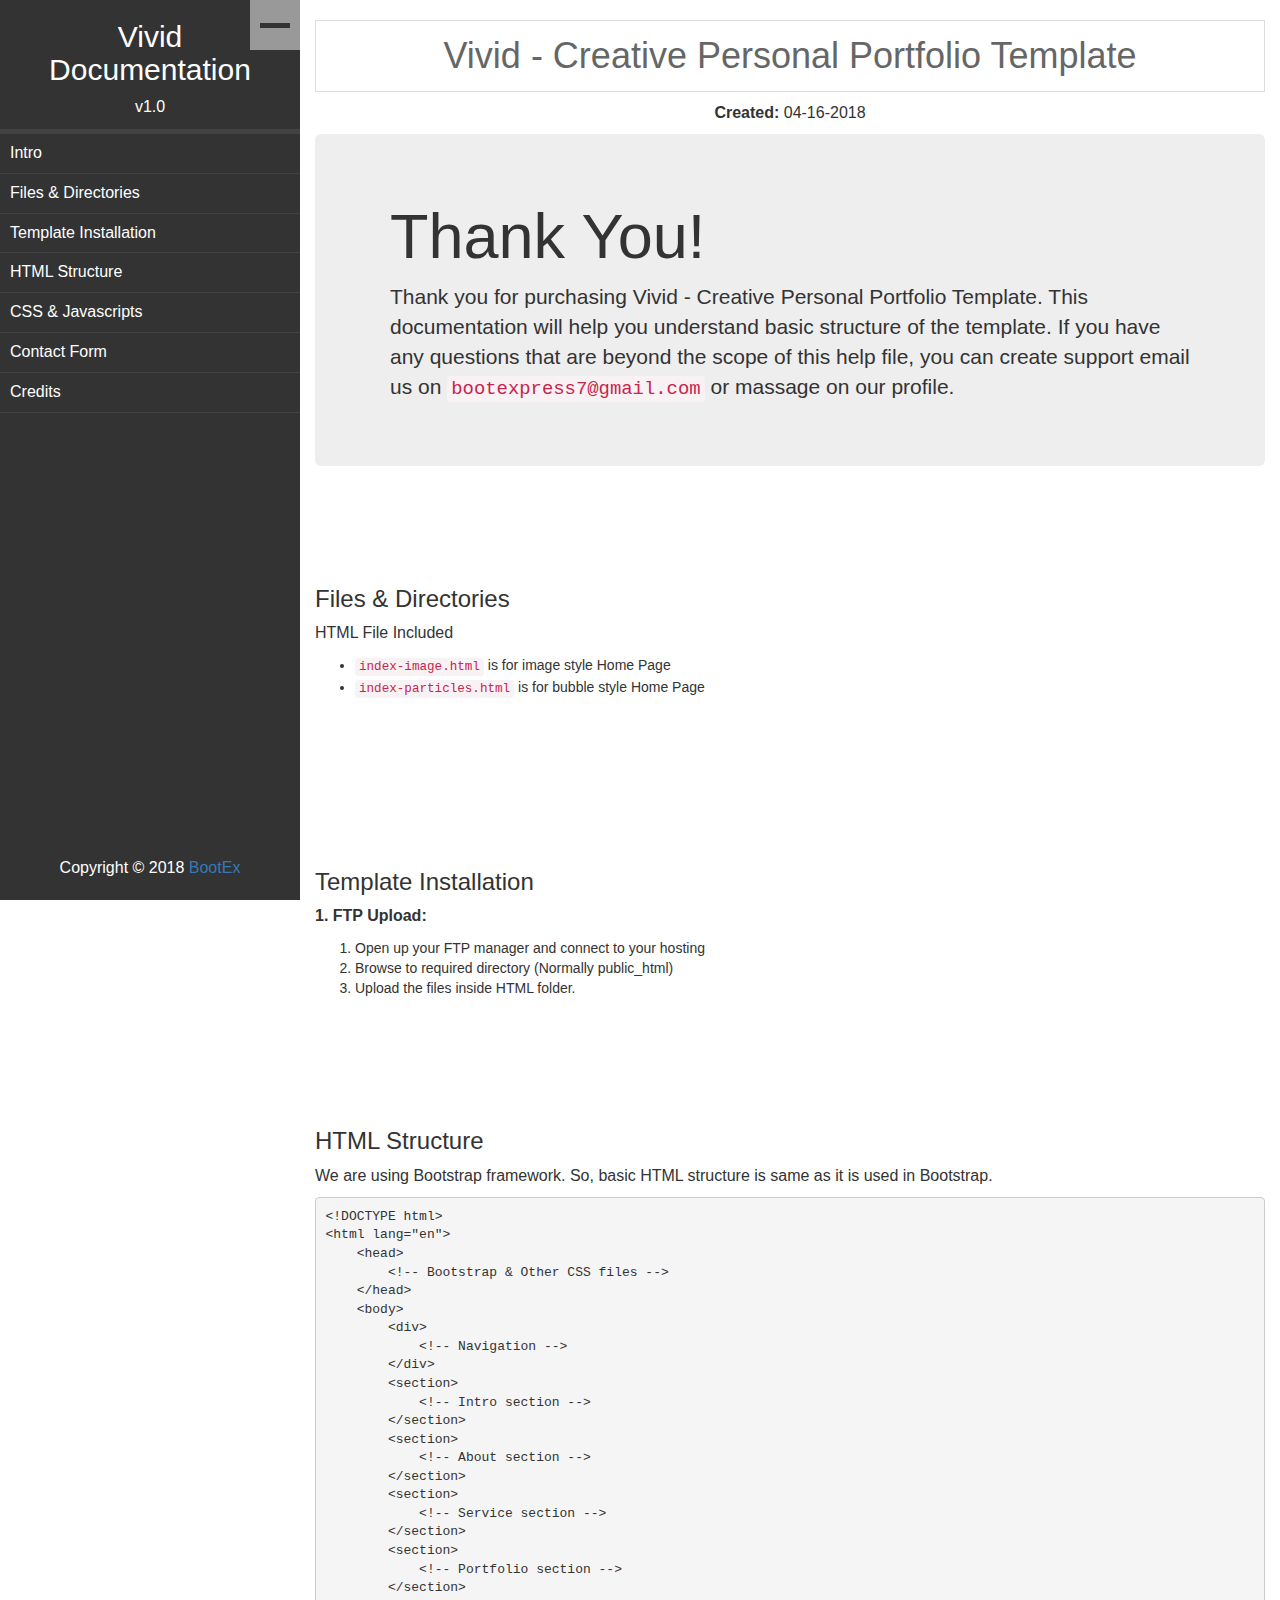
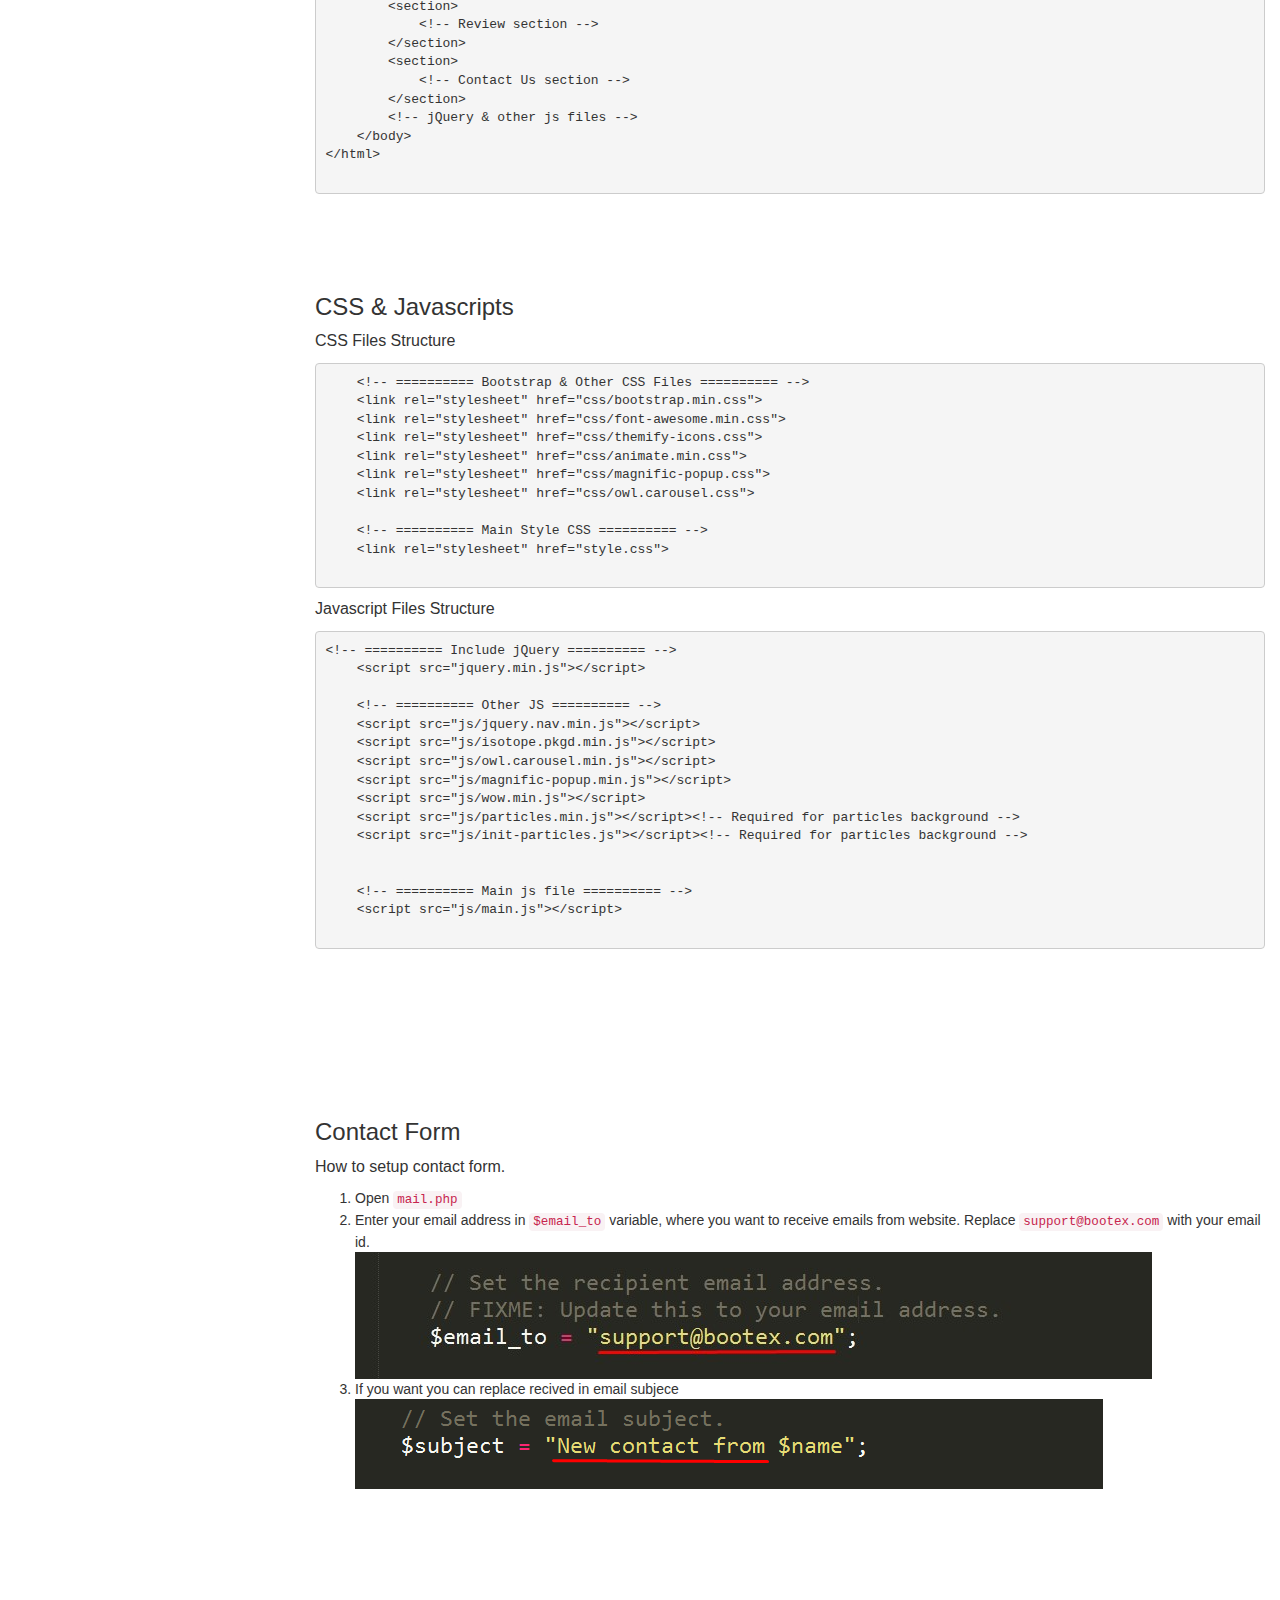
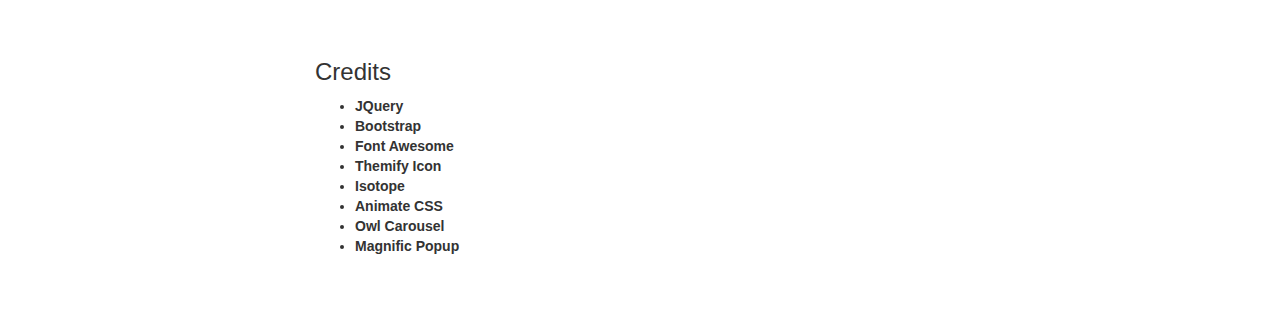
<file: Documentation/index.html>
<!DOCTYPE html>
<html lang="en">
<head>
    <title>Vivid - Creative Personal Portfolio Template Documentation</title>
    <meta charset="UTF-8">
    <meta name="description" content="shadow html5 based template.">
    <meta name="keywords" content="shadow, onepage, creative, html">
    <meta name="viewport" content="width=device-width, initial-scale=1.0">
    <link href="img/favicon.ico" rel="shortcut icon"/>

    <link rel="stylesheet" href="css/bootstrap.min.css">
    <link rel="stylesheet" href="css/main.css">
    <!-- Le HTML5 shim, for IE6-8 support of HTML5 elements -->
    <!--[if lt IE 9]>
      <script src="//html5shim.googlecode.com/svn/trunk/html5.js"></script>
    <![endif]-->

</head>

<body>
    
    <div id="doc-menu">
        <div class="switch-btn">
            <span class="switch-bar"></span>
        </div>
        <div class="logo">
            <h2 class="text-center">Vivid<br>Documentation</h2>
            <p class="text-center">v1.0</p>
        </div>
        <nav class="main-nav">
            <ul>
                <li><a href="#intro">Intro</a></li>
                <li><a href="#folder">Files & Directories </a></li>
                <li><a href="#ti">Template Installation </a></li>
                <li><a href="#hs">HTML Structure</a></li>
                <li><a href="#cssj">CSS & Javascripts</a></li>
                <li><a href="#contact">Contact Form</a></li>
                <li><a href="#credits">Credits</a></li>
            </ul>
        </nav>
        <div class="copyright">
            <p>Copyright &copy; 2018 <a href="https://themeforest.net/user/BootEx">BootEx</a></p>
        </div>
    </div>

    <div class="main-section">
        <div class="container-fluid">
            <div class="header text-center" id="intro">
                <h1>Vivid - Creative Personal Portfolio Template</h1>
                <p><b>Created:</b> 04-16-2018</p>
            </div>
            <div class="jumbotron" id="home">
                <div class="container">
                    <h1>Thank You!</h1>
                    <p>Thank you for purchasing Vivid - Creative Personal Portfolio Template. This documentation will help you understand basic structure of the template. If you have any questions that are beyond the scope of this help file, you can create support email us on <code>bootexpress7@gmail.com</code> or massage on our profile.</p>
                </div>
            </div>

            <div id="folder" class="spad">
                <h3>Files & Directories</h3>
                <p>HTML File Included</p>           
                    <ul>                   
                        <li><code>index-image.html</code> is for image style Home Page</li>
                        <li><code>index-particles.html</code> is for bubble style Home Page</li>      
                    </ul>
                     </div>
                    <div id="ti" class="spad">
                    <h3>Template Installation</h3>
                    <p><strong>1. FTP Upload:</strong></p> 
                    <ol>
                        <li>Open up your FTP manager and connect to your hosting</li>
                        <li>Browse to required directory (Normally public_html)</li>
                        <li>Upload the files inside HTML folder.</li>
                    </ol>
                </div>
                <div id="hs"></div>
                <h3 class="mt50">HTML Structure</h3>
                <p>We are using Bootstrap framework. So, basic HTML structure is same as it is used in Bootstrap.</p>
                <pre>
&lt;!DOCTYPE html&gt;
&lt;html lang="en"&gt;
    &lt;head&gt;
        &lt;!-- Bootstrap &amp; Other CSS files --&gt;
    &lt;/head&gt;
    &lt;body&gt;
        &lt;div&gt;
            &lt;!-- Navigation --&gt;
        &lt;/div&gt;
        &lt;section&gt;
            &lt;!-- Intro section --&gt;
        &lt;/section&gt; 
        &lt;section&gt;
            &lt;!-- About section --&gt;
        &lt;/section&gt;
        &lt;section&gt;
            &lt;!-- Service section --&gt;
        &lt;/section&gt;
        &lt;section&gt;
            &lt;!-- Portfolio section --&gt;
        &lt;/section&gt;
        &lt;section&gt;
            &lt;!-- Review section --&gt;
        &lt;/section&gt;
        &lt;section&gt;
            &lt;!-- Contact Us section --&gt;
        &lt;/section&gt;
        &lt;!-- jQuery &amp; other js files --&gt;
    &lt;/body&gt;
&lt;/html&gt;
                </pre>

        <div class="css-javascript spad" id="cssj">
                    <h3>CSS & Javascripts</h3>
                    <p>CSS Files Structure</p>
                    <pre>
    &lt;!-- ========== Bootstrap &amp; Other CSS Files ========== --&gt;
    &lt;link rel="stylesheet" href="css/bootstrap.min.css"&gt;
    &lt;link rel="stylesheet" href="css/font-awesome.min.css"&gt;
    &lt;link rel="stylesheet" href="css/themify-icons.css"&gt;
    &lt;link rel="stylesheet" href="css/animate.min.css"&gt;
    &lt;link rel="stylesheet" href="css/magnific-popup.css"&gt;
    &lt;link rel="stylesheet" href="css/owl.carousel.css"&gt;

    &lt;!-- ========== Main Style CSS ========== --&gt;
    &lt;link rel="stylesheet" href="style.css"&gt;
                    </pre>
                <p>Javascript Files Structure</p>
                <pre>&lt;!-- ========== Include jQuery ========== --&gt;
    &lt;script src="jquery.min.js"&gt;&lt;/script&gt;

    &lt;!-- ========== Other JS ========== --&gt;
    &lt;script src="js/jquery.nav.min.js"&gt;&lt;/script&gt;
    &lt;script src="js/isotope.pkgd.min.js"&gt;&lt;/script&gt;
    &lt;script src="js/owl.carousel.min.js"&gt;&lt;/script&gt;
    &lt;script src="js/magnific-popup.min.js"&gt;&lt;/script&gt;
    &lt;script src="js/wow.min.js"&gt;&lt;/script&gt;
    &lt;script src="js/particles.min.js"&gt;&lt;/script&gt;&lt;!-- Required for particles background --&gt;
    &lt;script src="js/init-particles.js"&gt;&lt;/script&gt;&lt;!-- Required for particles background --&gt;


    &lt;!-- ========== Main js file ========== --&gt;
    &lt;script src="js/main.js"&gt;&lt;/script&gt;
                </pre>
            </div>
                <div id="contact" class="spad">
                    <h3>Contact Form</h3>
                    <p>How to setup contact form.</p>
                    <ol>
                        <li>Open <code>mail.php</code></li>
                        <li>Enter your email address in <code>$email_to</code> variable, where you want to receive emails from website. Replace <code>support@bootex.com</code> with your email id.
                            <img src="img/email.jpg" alt="" class="img-responsive">
                        </li>
                        <li>If you want you can replace recived in email subjece
                            <img src="img/email1.png" alt="" class="img-responsive">
                        </li>
                    </ol>
                </div>

                <div id="credits" class="spad">
                    <h3>Credits</h3>
                    <ul>
                       <li><b>JQuery </b></li>
                       <li><b>Bootstrap</b></li>
                       <li><b>Font Awesome</b></li>
                       <li><b>Themify Icon</b></li>
                       <li><b>Isotope</b></li>
                       <li><b>Animate CSS</b></li>
                       <li><b>Owl Carousel</b></li>
                       <li><b>Magnific Popup</b></li>
                    </ul>
                </div>   
            </div>
        </div>
        
    
    <!-- Scripts -->
    <script src="js/jquery.min.js"></script>
    <script src="js/main.js"></script>
</body>

</html>
</file>
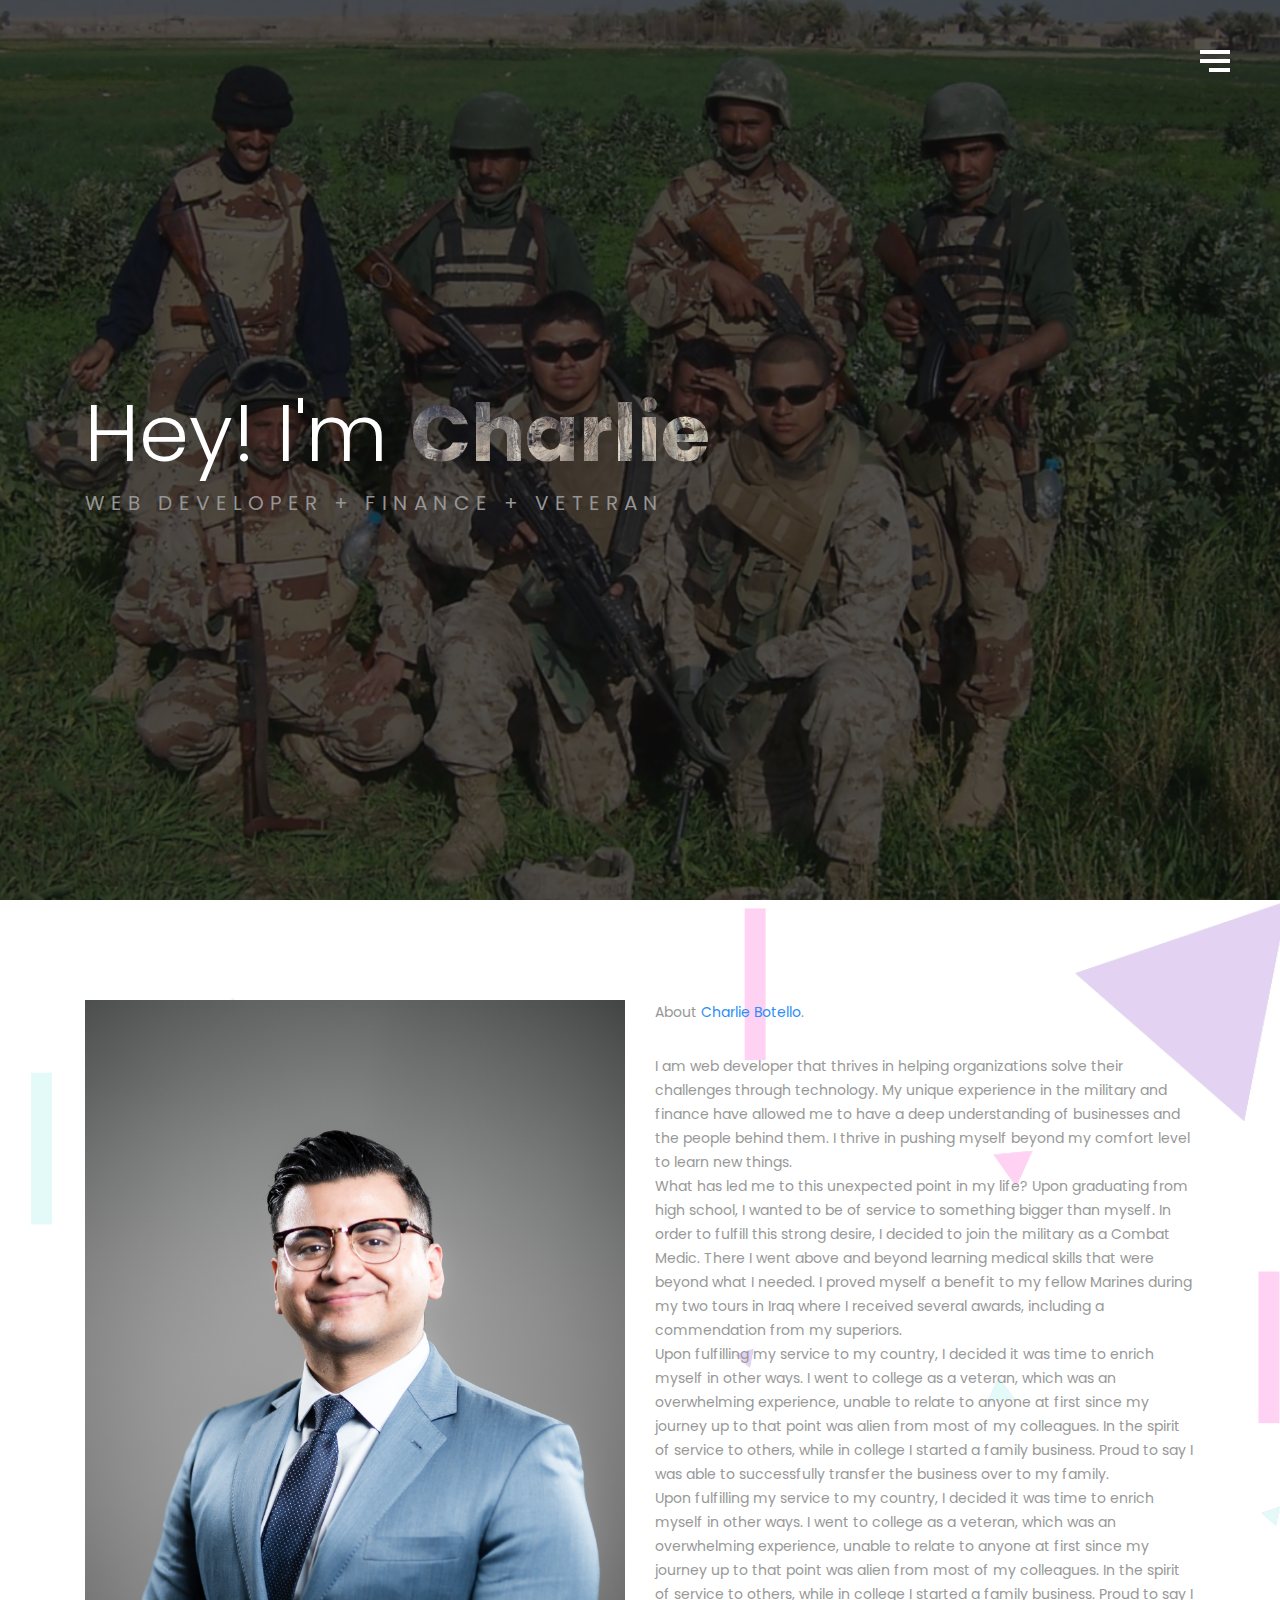
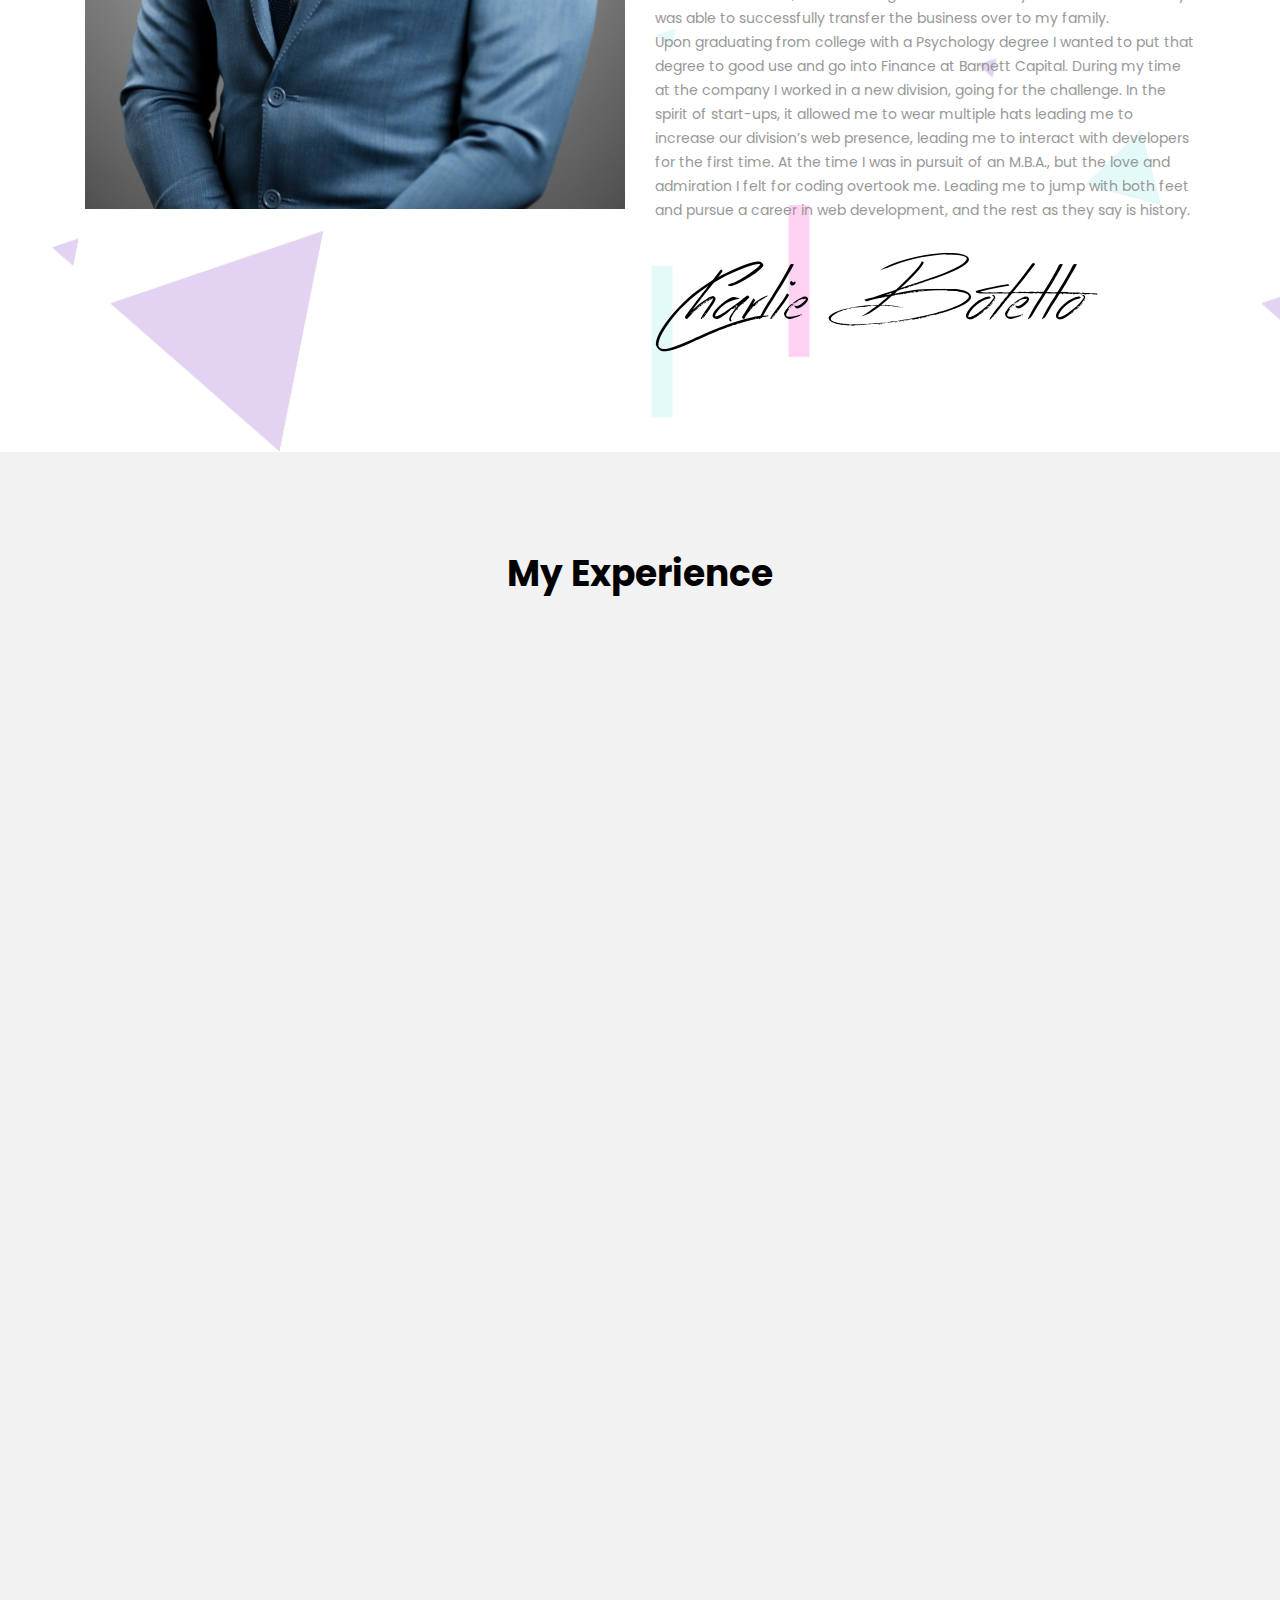
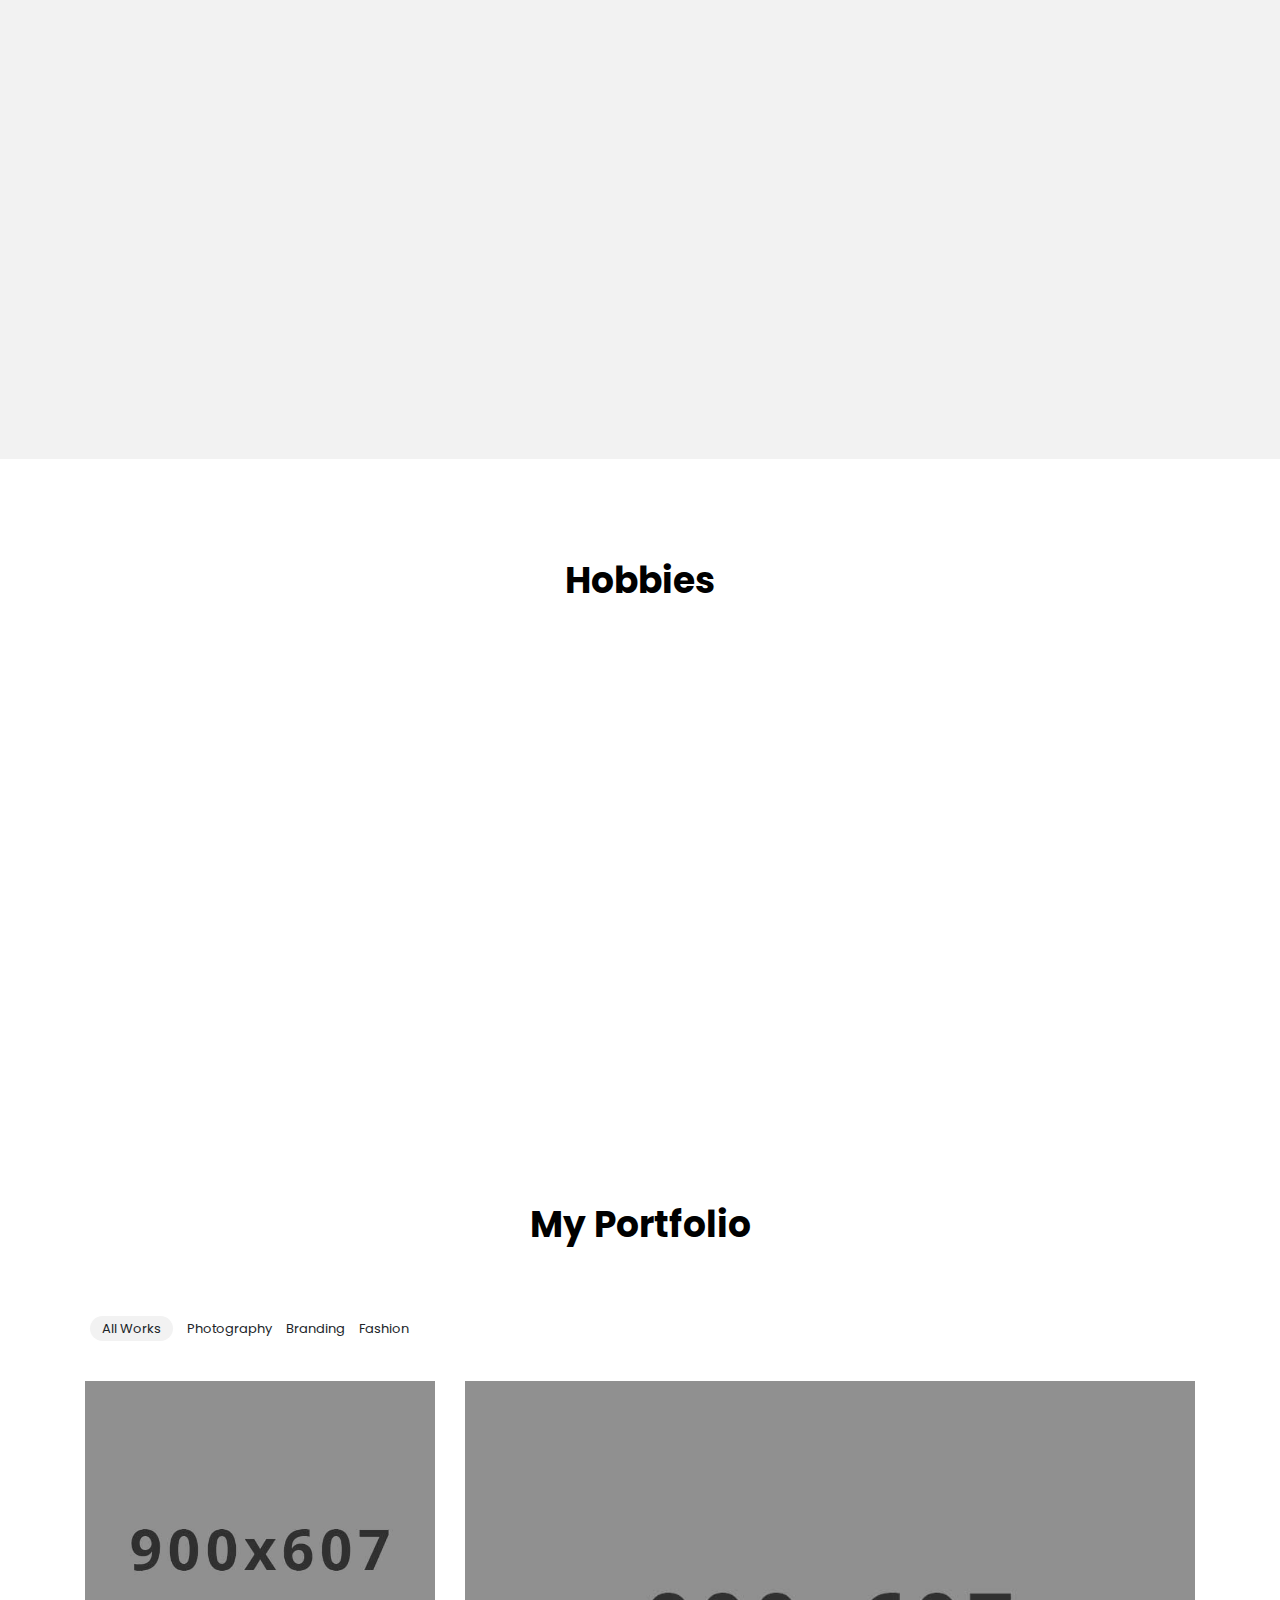
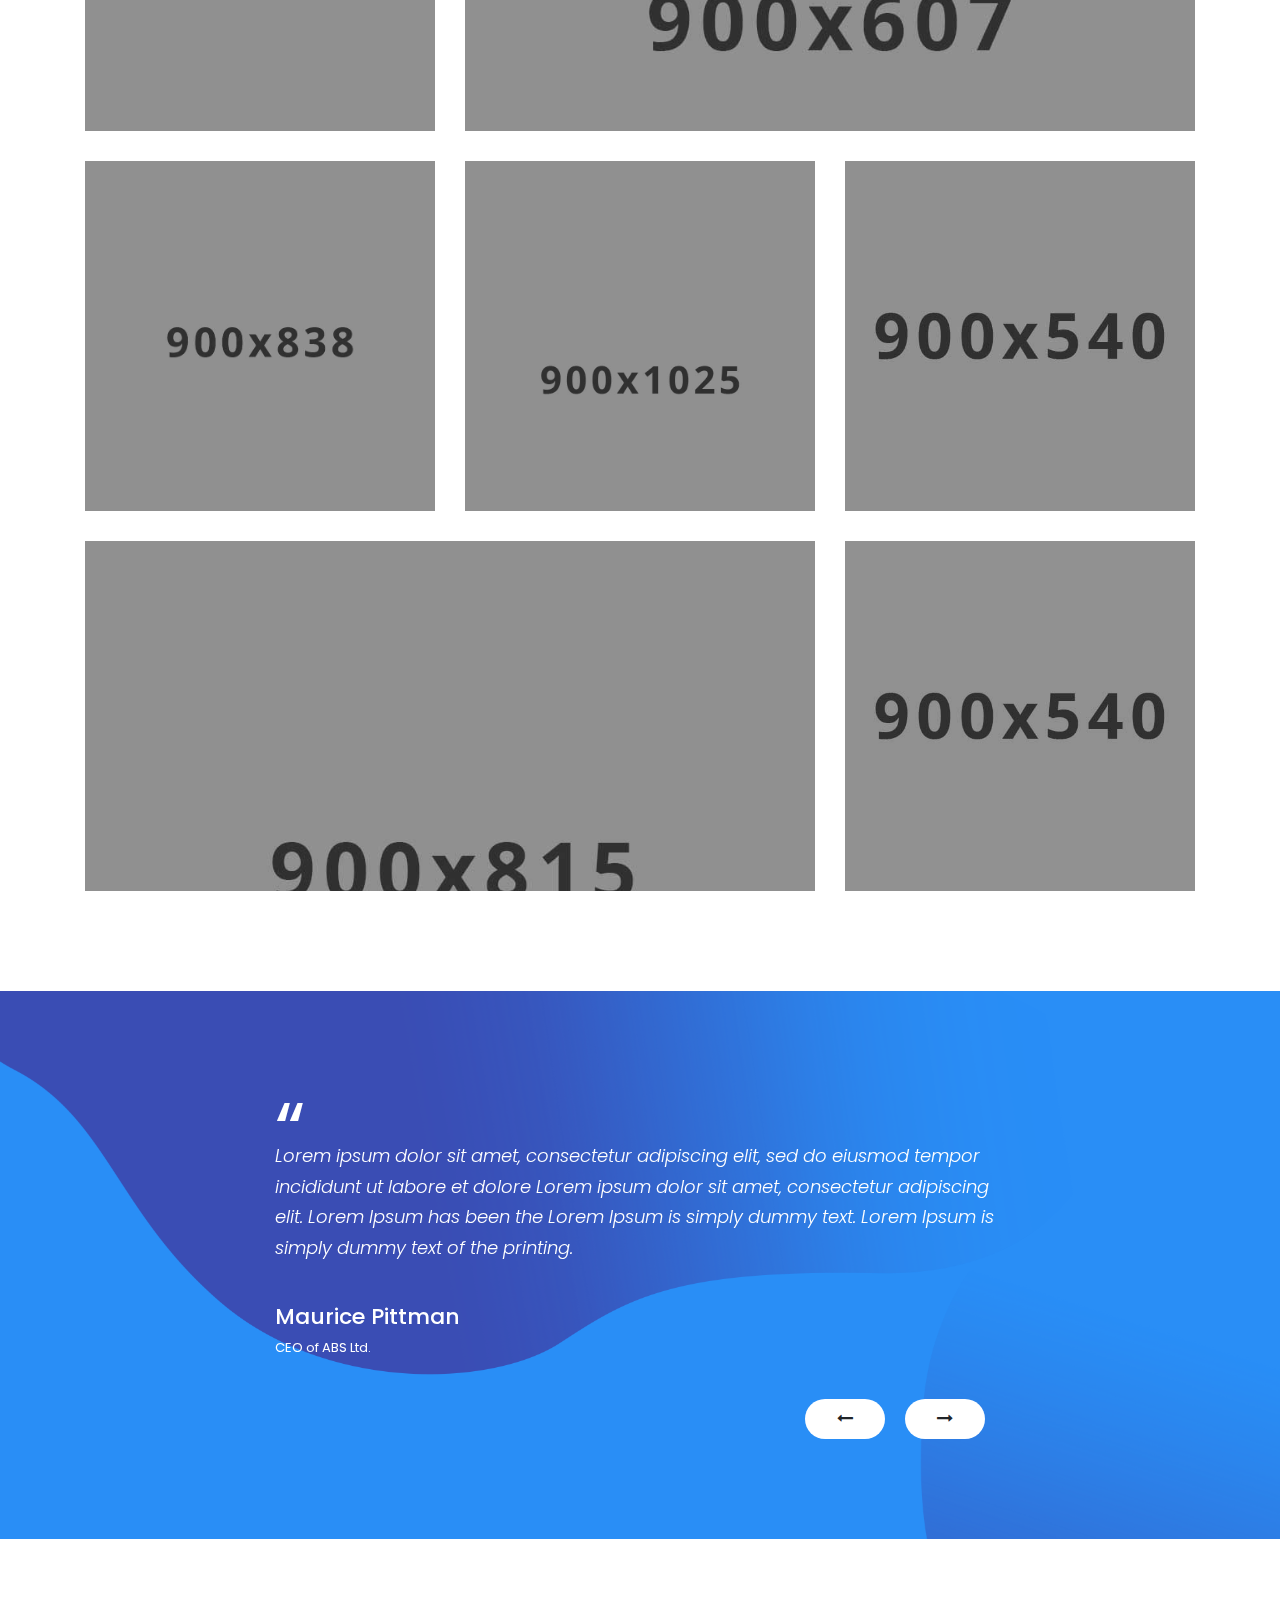
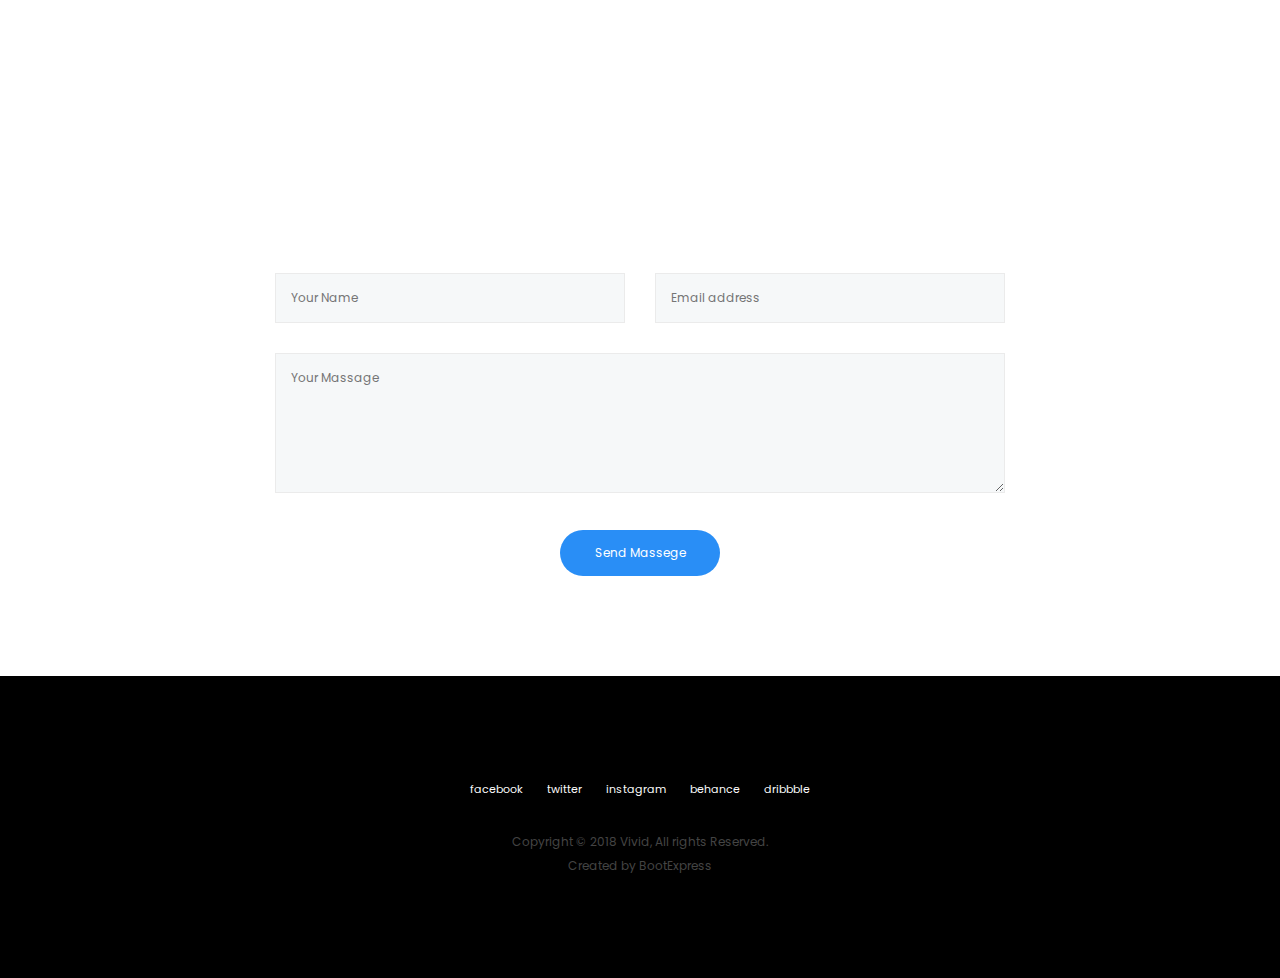
<file: HTML/index.html>
<!DOCTYPE html>
<html lang="en">
<head>
	<title>Charlie Botello - Portfolio</title>
	<meta charset="UTF-8">
	<meta name="description" content="Vivid creative personal portfolio template">
	<meta name="keywords" content="vivid, creative, personal, portfolio, template">
	<!-- <meta name="viewport" content="width=device-width, initial-scale=1.0"> -->
	<meta name="viewport" content="width=device-width, initial-scale=1">
	<!-- Favicon -->   
	<link href="img/favicon.ico" rel="shortcut icon"/>

	<!-- Google Fonts -->
	<link href="https://fonts.googleapis.com/css?family=Poppins:300,400,500,600,700" rel="stylesheet">

	<!-- Stylesheets -->
	<link rel="stylesheet" href="css/bootstrap.min.css"/>
	<link rel="stylesheet" href="css/font-awesome.min.css"/>
	<link rel="stylesheet" href="css/themify-icons.css"/>
	<link rel="stylesheet" href="css/animate.min.css"/>
	<link rel="stylesheet" href="css/magnific-popup.css"/>
	<link rel="stylesheet" href="css/owl.carousel.min.css"/>
	<link rel="stylesheet" href="css/style.css"/>

	<!--[if lt IE 9]>
	  <script src="https://oss.maxcdn.com/html5shiv/3.7.2/html5shiv.min.js"></script>
	  <script src="https://oss.maxcdn.com/respond/1.4.2/respond.min.js"></script>
	<![endif]-->

</head>
<body>
	<!-- Preloder -->
	<div id="preloder">
		<div class="loader"></div>
	</div>


	<!-- Navigation section start -->
	<div id="navigation-toggle" class="nav-toggle">
		<span></span>
		<span></span>
		<span></span>
	</div>
	<div class="nav-section">
		<div class="close-nav">+</div>
		<!-- Main menu -->
		<nav class="main-manu">
			<ul class="menu-list">
				<li><a href="#home">Home</a></li>
				<li><a href="#about">About</a></li>
				<li><a href="#resume">Resume</a></li>
				<li><a href="#works">Works</a></li>
				<li><a href="#contact">Contact</a></li>
			</ul>
		</nav>
		<div class="social-links">
			<a href=""><i class="fa fa-facebook"></i></a>
			<a href=""><i class="fa fa-instagram"></i></a>
			<a href=""><i class="fa fa-twitter"></i></a>
			<a href=""><i class="fa fa-dribbble"></i></a>
			<a href=""><i class="fa fa-behance"></i></a>
		</div>
	</div>
	<!-- Navigation section end -->


	<!-- Intro section start -->
	<section class="intro-section" id="home">
		<div class="intro-content">
			<div class="intro-inner">
				<div class="container">
					<h2>Hey! I'm <span>Charlie</span></h2>
					<h3>Web Developer + Finance + Veteran</h3>
				</div>
			</div>
		</div>
	</section>
	<!-- Intro section start end -->


	<!-- About section start -->
	<section class="about-section spad" id="about">
		<div class="container">
			<div class="row">
				<div class="col-lg-6 mb-5 mb-lg-0">
					<img src="img/me.jpg" alt="">
				</div>
				<div class="col-lg-6 about-text">
<!-- 					<h1 class="hero-title">A short story about me,<br>thinking and craft.</h1> -->
					<p>About <span>Charlie Botello</span>.           <p>I am web developer that thrives in helping organizations solve their challenges through technology. My unique experience in the military and finance have allowed me to have a deep understanding of businesses and the people behind them. I thrive in pushing myself beyond my comfort level to learn new things.<br>What has led me to this unexpected point in my life? Upon graduating from high school, I wanted to be of service to something bigger than myself. In order to fulfill this strong desire, I decided to join the military as a Combat Medic. There I went above and beyond learning medical skills that were beyond what I needed. I proved myself a benefit to my fellow Marines during my two tours in Iraq where I received several awards, including a commendation from my superiors.<br>Upon fulfilling my service to my country, I decided it was time to enrich myself in other ways. I went to college as a veteran, which was an overwhelming experience, unable to relate to anyone at first since my journey up to that point was alien from most of my colleagues. In the spirit of service to others, while in college I started a family business. Proud to say I was able to successfully transfer the business over to my family.<br>Upon fulfilling my service to my country, I decided it was time to enrich myself in other ways. I went to college as a veteran, which was an overwhelming experience, unable to relate to anyone at first since my journey up to that point was alien from most of my colleagues. In the spirit of service to others, while in college I started a family business. Proud to say I was able to successfully transfer the business over to my family.<br>Upon graduating from college with a Psychology degree I wanted to put that degree to good use and go into Finance at Barnett Capital. During my time at the company I worked in a new division, going for the challenge. In the spirit of start-ups, it allowed me to wear multiple hats leading me to increase our division’s web presence, leading me to interact with developers for the first time. At the time I was in pursuit of an M.B.A., but the love and admiration I felt for coding overtook me. Leading me to jump with both feet and pursue a career in web development, and the rest as they say is history.</p>
          
          

					<img src="img/sign.png" alt="">
				</div>
			</div>
		</div>
	</section>
	<!-- About section start end -->


	<!-- Service section start -->

	<!-- Service section start end -->


	<!-- Resume section start -->
	<section class="resume-section spad" id="resume">
		<div class="container">
			<div class="section-title">
				<h2>My Experience</h2>
			</div>
			<div class="row">
				<div class="col-lg-8 offset-lg-2">
					<!-- resume item -->
					<div class="resume-item wow fadeInUp" data-wow-delay="0.3s">
						<h2>Web Developer Apprentice</h2>
						<h3>April 2018 - Present </h3>
						<p>MyTownApp: Personally built a web app that allowed users to learn about history in a unique way. It showcases Chicago’s greatest landmarks and allows users to add them to a day planner so they can visit them in the future. The app is written in JavaScript and Ruby, and integrates with the Twilio, Google Maps and Chicago Landmarks APIs.</p><br>
						<p>Actualize CRM: Working on a software development team in an agile environment, I added features to the real CRM that Actualize uses to manage its prospective applicants. The CRM allows a user to call and text a lead through the Twilio API, and worked on features involving its UI, including an internal restructuring that transformed the app into a Single Page Application, making it much easier to use. This app uses Ruby, Rails, JavaScript, and VueJS.</p><br>
						<p>Intensive Coding Bootcamp: Attended an intensive 16 week, software development bootcamp where I jumped into Ruby, Ruby on Rails, HTML, CSS, Javascript, AngularJS, Git/GIthub, Bootstrap, React, TDD and Rspec, including best practices, Agile, and REST.</p>
					</div>
					<!-- resume item -->
					<div class="resume-item wow fadeInUp" data-wow-delay="0.3s">
						<h2>Account Manager</h2>
						<h3>September 2015 - September 2017</h3>
						<p><p>• Accurately prepared and balanced sales and financial reports for senior management team using quantitative data analysis.</p></p>
						<p>• Efficiently managed a multimillion dollar portfolio comprised with over 100 clients within the equipment finance division.</p>
						<p>• Leverage client relations by developing pivot sales opportunities capitalizing on our business offerings.</p>
						<p>• Continually monitored, analyzed, and reported financial reports that included key components such as pricing, attrition, and forecasting.</p>
						<p>• Communicated results and corresponded improvement recommendations to Managing Directors; followed up to influence implementation of action plans resulting in enhanced business.</p>
					</div>
					<!-- resume item -->
					<div class="resume-item wow fadeInUp" data-wow-delay="0.3s">
						<h2>Hospital Corpsman & Combat Medic</h2>
						<h3>January 2006 - January 2010</h3>
						<p>• Accurately prepared and balanced sales and financial reports for senior management team using quantitative data analysis.</p>
						<p>• Efficiently managed a multimillion dollar portfolio comprised with over 100 clients within the equipment finance division.</p>
						<p>• Leverage client relations by developing pivot sales opportunities capitalizing on our business offerings.</p>
						<p>• Continually monitored, analyzed, and reported financial reports that included key components such as pricing, attrition, and forecasting.</p>
						<p>• Communicated results and corresponded improvement recommendations to Managing Directors; followed up to influence implementation of action plans resulting in enhanced business.</p>
					</div>
				</div>
			</div>
		</div>
	</section>
	<!-- Resume section start end -->

	<!-- Service section start -->
	<section class="service-section spad">
		<div class="container">
			<div class="section-title">
				<h2>Hobbies</h2>
			</div>
			<div class="row">
				<div class="col-md-4">
					<!-- service item -->
					<div class="service-box bg-1 wow fadeInUp" data-wow-delay="0.2s">
						<div class="service-icon">
							<i class="ti-world"></i>
						</div>
						<div class="service-content">
							<div class="service-inner">
								<h2>Travel</h2>
								<p>Her companions instrument set estimating sen remarkably solicitude motionless property.</p>
							</div>
						</div>
					</div>
				</div>
				<div class="col-md-4">
					<!-- service item -->
					<div class="service-box bg-1 wow fadeInUp" data-wow-delay="0.4s">
						<div class="service-icon">
							<i class="ti-music"></i>
						</div>
						<div class="service-content">
							<div class="service-inner">
								<h2>Dancing</h2>
								<p>Her companions instrument set estimating sen remarkably solicitude motionless property.</p>
							</div>
						</div>
					</div>
				</div>
				<div class="col-md-4">
					<!-- service item -->
					<div class="service-box bg-1 wow fadeInUp" data-wow-delay="0.6s">
						<div class="service-icon">
							<i class="ti-book"></i>
						</div>
						<div class="service-content">
							<div class="service-inner">
								<h2>History</h2>
								<p>Love reading about history, so much so that I based one of my capstone projects on it.  Favorite books are "Rise and Fall of the Roman Empire," "Napoleon: A LIfe" and "Waterloo: The History of Four Days, Three Armies and Three Battles."  Current book on my shelf is "The Pope and Mussolini" </p>
							</div>
						</div>
					</div>
				</div>
			</div>
		</div>
	</section>
	<!-- Service section start end -->
	<!-- Portfolio section start -->
	<section class="portfolio-section spad" id="works">
		<div class="container">
			<div class="section-title">
				<h2>My Portfolio</h2>
			</div>
			<ul class="portfolio-filter">
				<li class="filter active" data-filter="*">All Works</li>
				<li class="filter" data-filter=".photo">Photography</li>
				<li class="filter" data-filter=".brand">Branding</li>
				<li class="filter" data-filter=".fs">Fashion</li>
			</ul>
			<div class="row isotope_items">
				<!-- portfolio item -->
				<div class="col-lg-4 col-md-6 photo">
					<a href="img/works/1.jpg" class="portfolio-item set-bg" data-setbg="img/works/1.jpg">
						<div class="portfolio-text">
							<h2>Cairs Root</h2>
							<p>Photography</p>
						</div>
					</a>
				</div>
				<!-- portfolio item -->
				<div class="col-lg-8 col-md-6 brand">
					<a href="img/works/2.jpg" class="portfolio-item set-bg" data-setbg="img/works/2.jpg">
						<div class="portfolio-text">
							<h2>The Ghost</h2>
							<p>Branding</p>
						</div>
					</a>
				</div>
				<!-- portfolio item -->
				<div class="col-lg-4 col-md-6 fs">
					<a href="img/works/3.jpg" class="portfolio-item set-bg" data-setbg="img/works/3.jpg">
						<div class="portfolio-text">
							<h2>Kangoroo</h2>
							<p>Fashion</p>
						</div>
					</a>
				</div>
				<!-- portfolio item -->
				<div class="col-lg-4 col-md-6 photo">
					<a href="img/works/4.jpg" class="portfolio-item set-bg" data-setbg="img/works/4.jpg">
						<div class="portfolio-text">
							<h2>Red Tee</h2>
							<p>Photography</p>
						</div>
					</a>
				</div>
				<!-- portfolio item -->
				<div class="col-lg-4 col-md-12 brand">
					<a href="img/works/6.jpg" class="portfolio-item set-bg" data-setbg="img/works/6.jpg">
						<div class="portfolio-text">
							<h2>Owey Dewy</h2>
							<p>Branding</p>
						</div>
					</a>
				</div>
				<!-- portfolio item -->
				<div class="col-lg-8 col-md-6 fs">
					<a href="img/works/7.jpg" class="portfolio-item set-bg" data-setbg="img/works/7.jpg">
						<div class="portfolio-text">
							<h2>Cool Blonde</h2>
							<p>Fashion</p>
						</div>
					</a>
				</div>
				<!-- portfolio item -->
				<div class="col-lg-4 col-md-6 photo">
					<a href="img/works/8.jpg" class="portfolio-item set-bg" data-setbg="img/works/8.jpg">
						<div class="portfolio-text">
							<h2>Belforte Fall</h2>
							<p>Photography</p>
						</div>
					</a>
				</div>
			</div>
		</div>
	</section>
	<!-- Portfolio section start end -->


	<!-- Testimonial section start -->
	<section class="testimonial-section spad">
		<div class="container">
			<div class="row">
				<div class="col-lg-8 offset-lg-2 owl-carousel test-slider" id="test_slider">
					<!-- testimonial item -->
					<div class="single-testimonial">
						<div class="qut">“</div>
						<p>Lorem ipsum dolor sit amet, consectetur adipiscing elit, sed do eiusmod tempor incididunt ut labore et dolore Lorem ipsum dolor sit amet, consectetur adipiscing elit. Lorem Ipsum has been the Lorem Ipsum is simply dummy text. Lorem Ipsum is simply dummy text of the printing.</p>
						<h2>Maurice Pittman</h2>
						<span>CEO of ABS Ltd.</span>
					</div>
					<!-- testimonial item -->
					<div class="single-testimonial">
						<div class="qut">“</div>
						<p>Lorem ipsum dolor sit amet, consectetur adipiscing elit, sed do eiusmod tempor incididunt ut labore et dolore Lorem ipsum dolor sit amet, consectetur adipiscing elit. Lorem Ipsum has been the Lorem Ipsum is simply dummy text. Lorem Ipsum is simply dummy text of the printing.</p>
						<h2>Maurice Pittman</h2>
						<span>CEO of ABS Ltd.</span>
					</div>
				</div>
			</div>
		</div>
	</section>
	<!-- Testimonial section start end -->


	<!-- Contact section start -->
	<section class="contact-section spad" id="contact">
		<div class="container">
			<div class="row">
				<div class="col-lg-8 offset-lg-2">
					<div class="con-info wow fadeInUp" data-wow-delay="0.2s">
						<p class="subtitle">Sydney</p>
						<h2>300 South Main Street,<br> NSW 560, Australia. <br><br>+00 123 456 7890</h2>
					</div>
					<!-- contact form -->
					<form action="mail.php" method="POST" class="contact-form" id="contact-form">
						<div class="row">
							<div class="col-sm-6">
								<input type="text" name="name" id="name" required placeholder="Your Name">
							</div>
							<div class="col-sm-6">
								<input type="email" name="email" id="email" required placeholder="Email address">
							</div>
							<div class="col-sm-12">
								<textarea id="massage" name="massage" required placeholder="Your Massage"></textarea>
								<div class="text-center">
									<button type="submit" class="site-btn" id="send-form">Send Massege</button>
								</div>
							</div>
						</div>
					</form>
				</div>
			</div>
		</div>
	</section>
	<!-- Contact section start end -->


	<!-- Footer section start -->
	<footer class="footer-section spad">
		<div class="container">
			<div class="social">
                <a href="#">facebook </a>
                <a href="#">twitter </a>
                <a href="#">instagram </a>
                <a href="#">behance </a>
                <a href="#">dribbble  </a>
            </div>
			<div class="copyright">Copyright © 2018 Vivid, All rights Reserved. <br> Created by BootExpress</div>
		</div>
	</footer>
	<!-- Footer section start end -->


	<!--====== Jquery & Javascripts files  ======-->
	<script src="js/jquery-2.1.4.min.js"></script>
	<script src="js/jquery.nav.min.js"></script>
	<script src="js/isotope.pkgd.min.js"></script>
	<script src="js/owl.carousel.min.js"></script>
	<script src="js/magnific-popup.min.js"></script>
	<script src="js/wow.min.js"></script>
	<script src="js/scripts.js"></script>

</body>
</html>
</file>
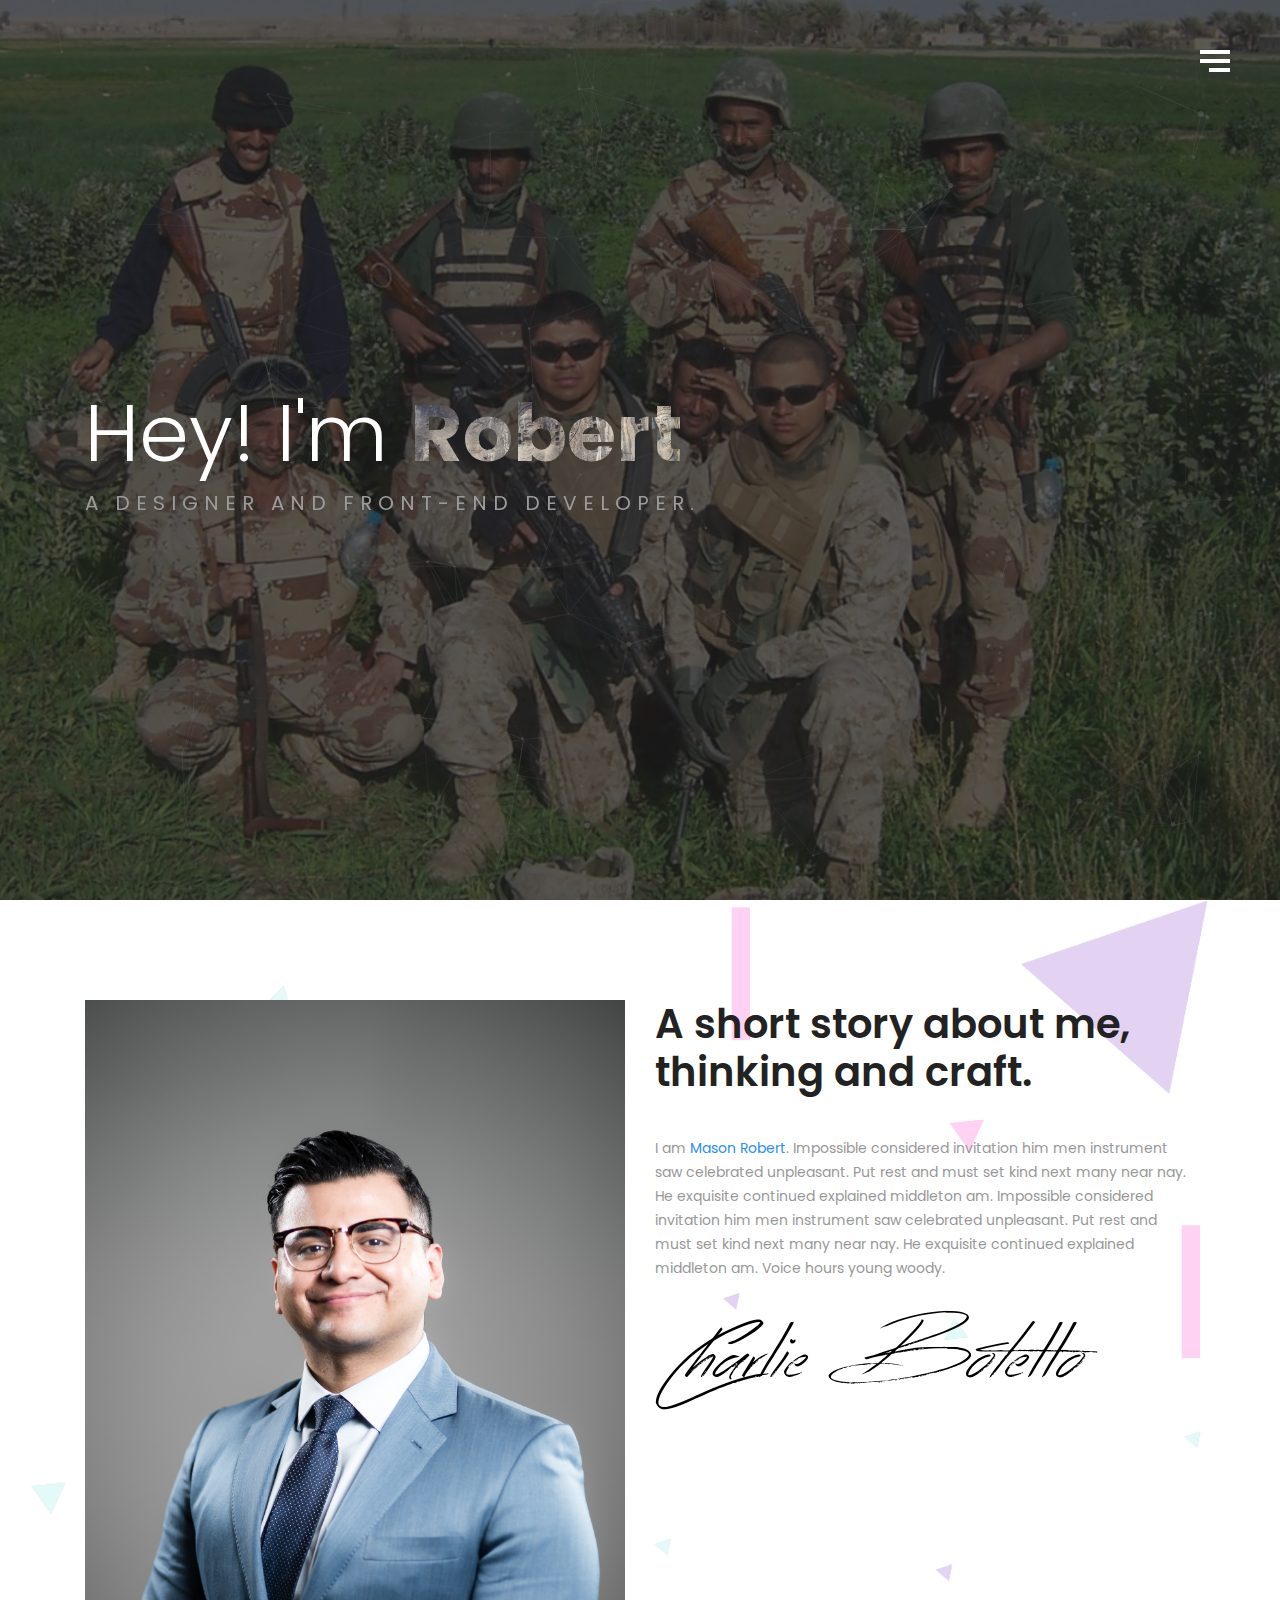
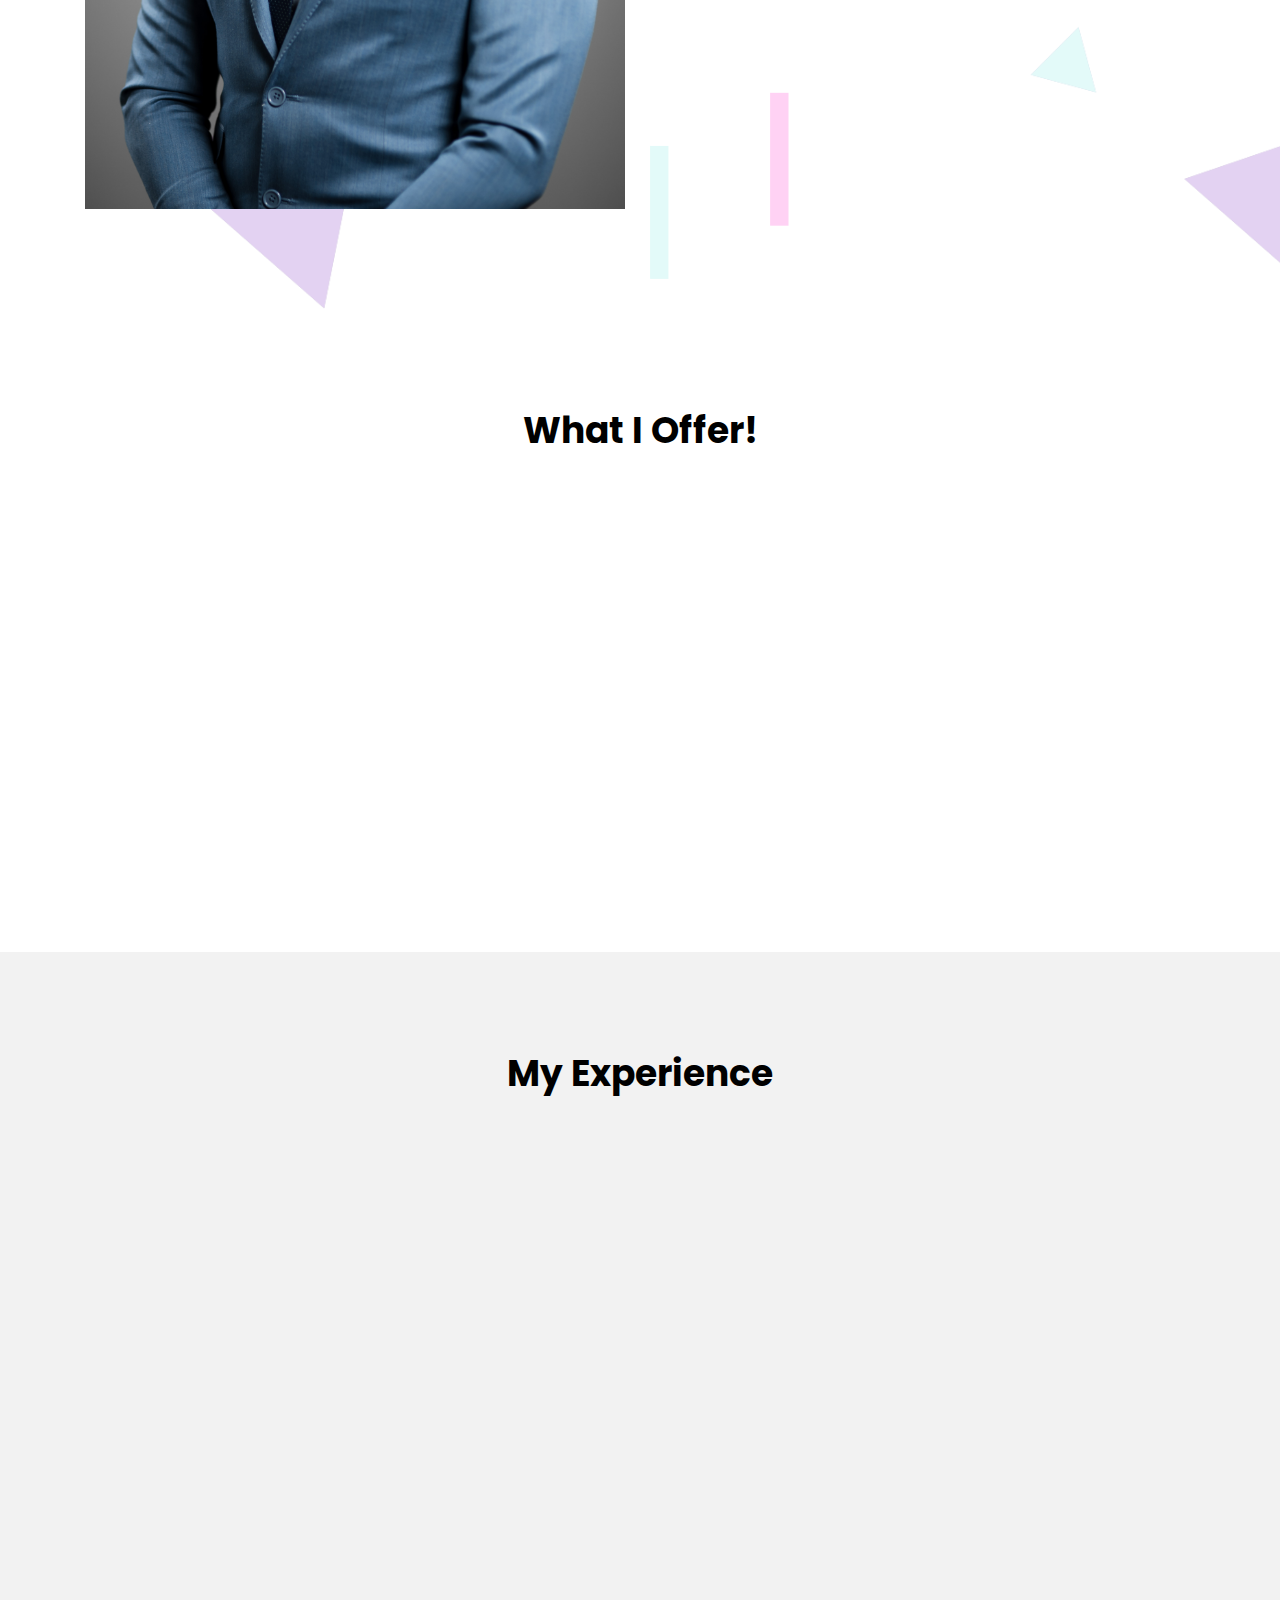
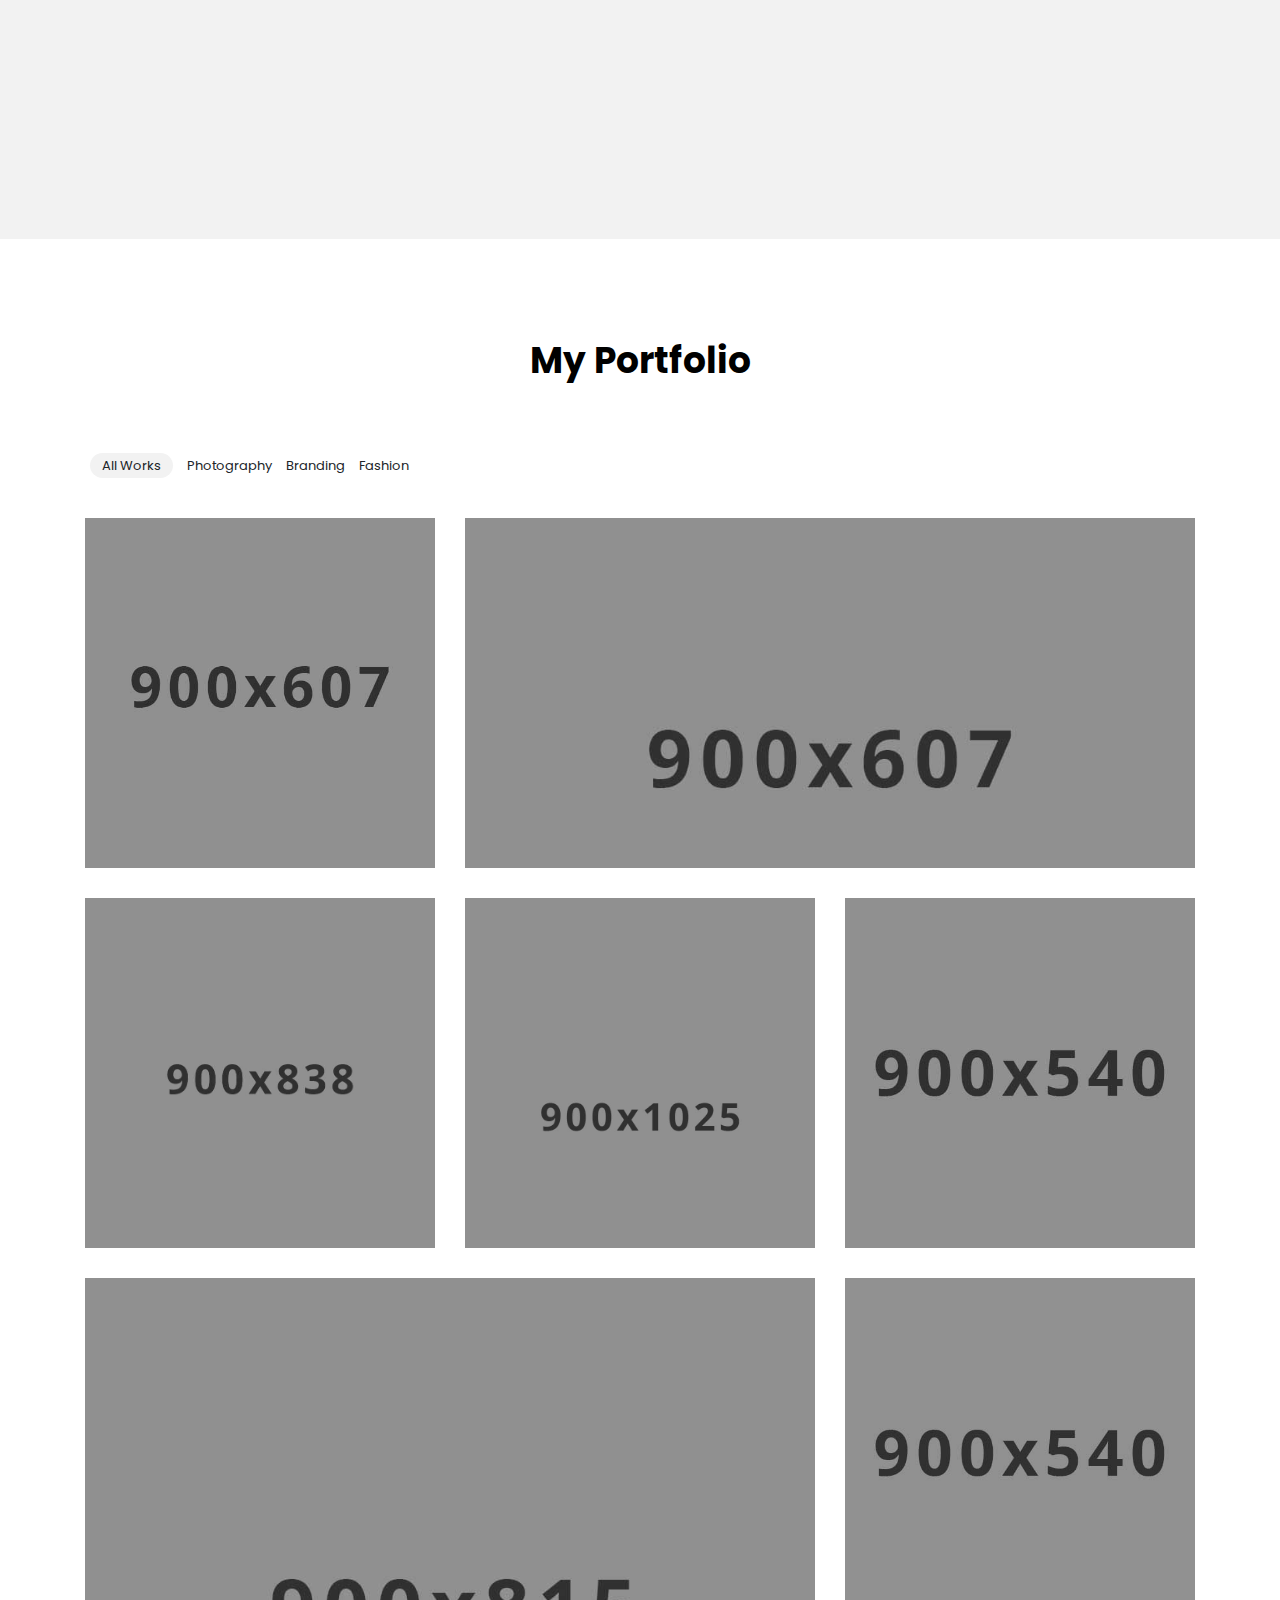
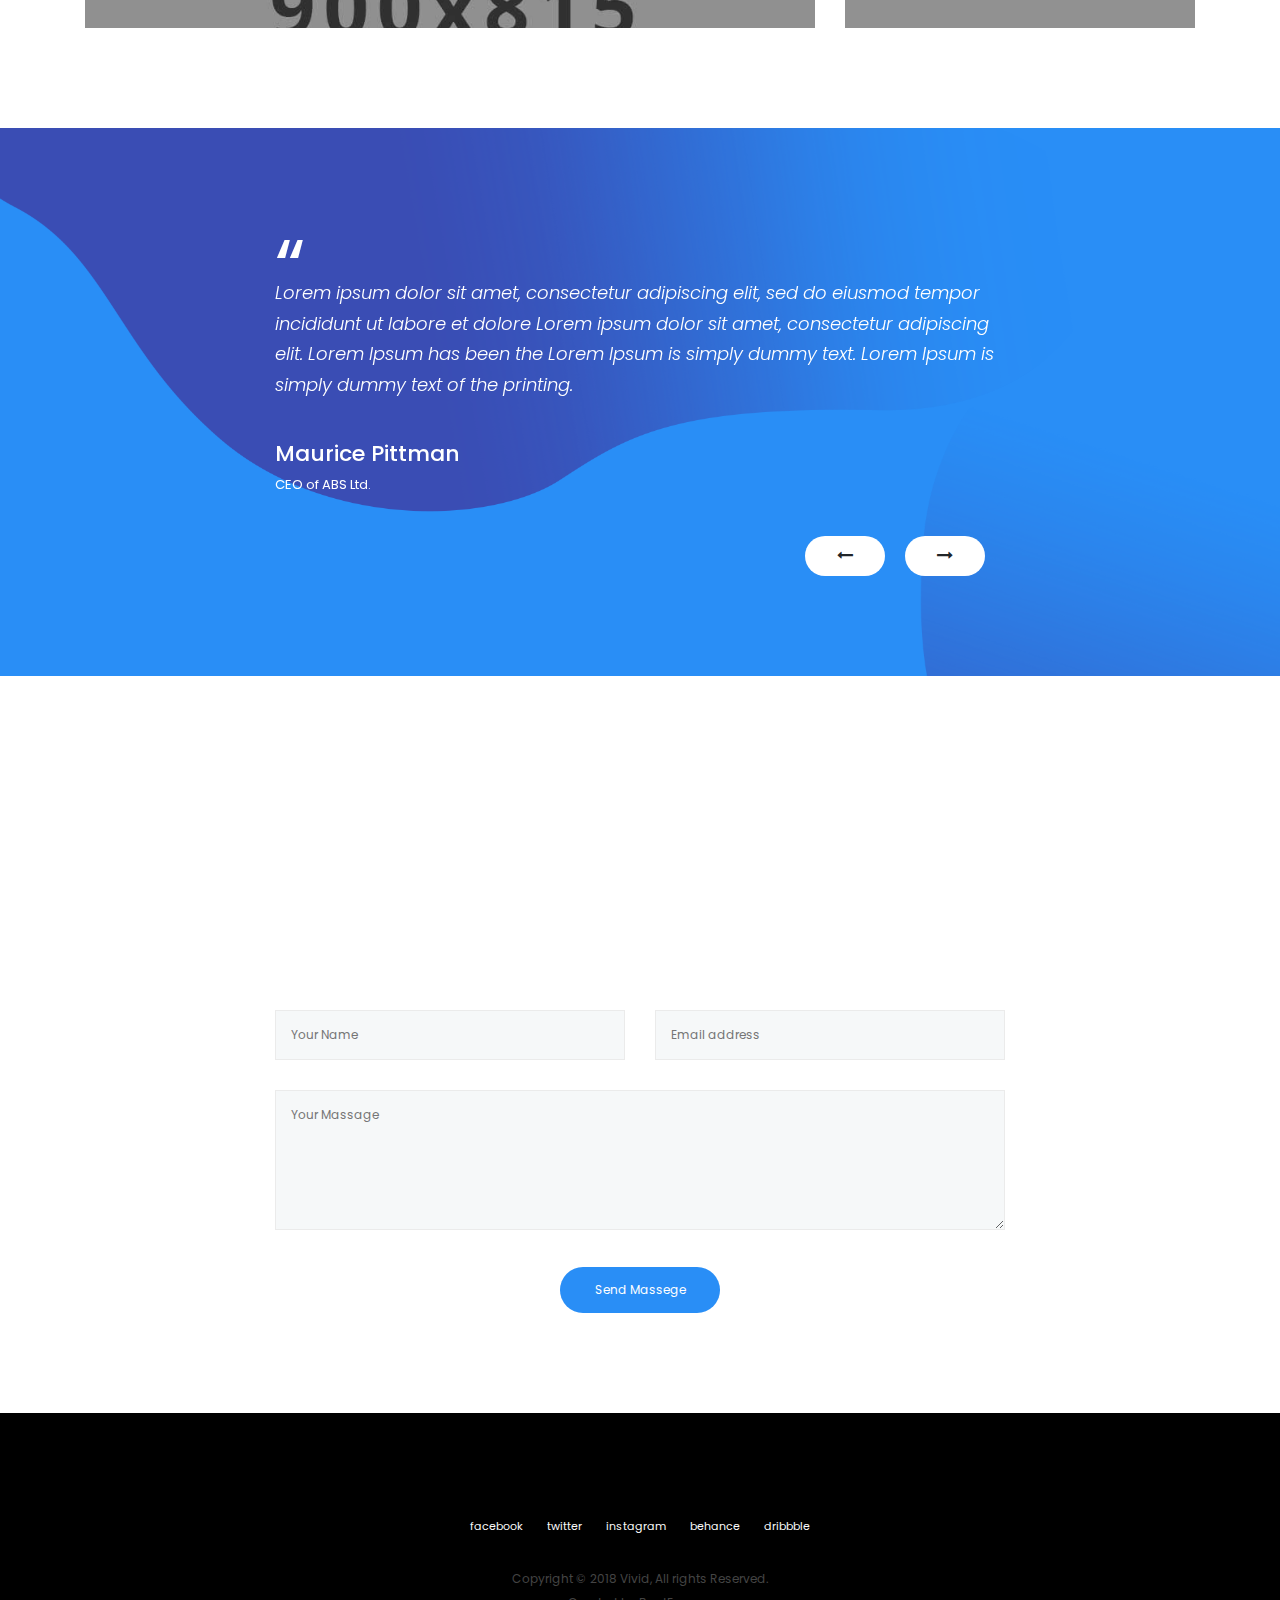
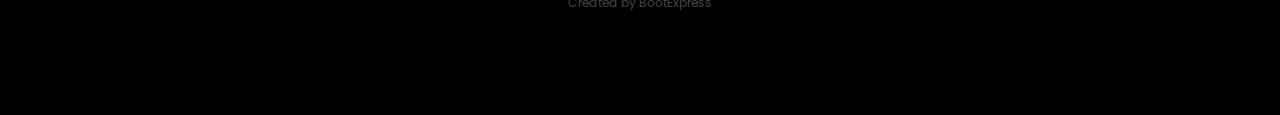
<file: HTML/index-particles.html>
<!DOCTYPE html>
<html lang="en">
<head>
	<title>Vivid - Creative Personal Portfolio Template</title>
	<meta charset="UTF-8">
	<meta name="description" content="Vivid creative personal portfolio template">
	<meta name="keywords" content="vivid, creative, personal, portfolio, template">
	<meta name="viewport" content="width=device-width, initial-scale=1.0">
	<!-- Favicon -->   
	<link href="img/favicon.ico" rel="shortcut icon"/>

	<!-- Google Fonts -->
	<link href="https://fonts.googleapis.com/css?family=Poppins:300,400,500,600,700" rel="stylesheet">

	<!-- Stylesheets -->
	<link rel="stylesheet" href="css/bootstrap.min.css"/>
	<link rel="stylesheet" href="css/font-awesome.min.css"/>
	<link rel="stylesheet" href="css/themify-icons.css"/>
	<link rel="stylesheet" href="css/animate.min.css"/>
	<link rel="stylesheet" href="css/magnific-popup.css"/>
	<link rel="stylesheet" href="css/owl.carousel.min.css"/>
	<link rel="stylesheet" href="css/style.css"/>

	<!--[if lt IE 9]>
	  <script src="https://oss.maxcdn.com/html5shiv/3.7.2/html5shiv.min.js"></script>
	  <script src="https://oss.maxcdn.com/respond/1.4.2/respond.min.js"></script>
	<![endif]-->

</head>
<body>
	<!-- Preloder -->
	<div id="preloder">
		<div class="loader"></div>
	</div>

	
	<!-- Navigation section start -->
	<div id="navigation-toggle" class="nav-toggle">
		<span></span>
		<span></span>
		<span></span>
	</div>
	<div class="nav-section">
		<div class="close-nav">+</div>
		<!-- Main menu -->
		<nav class="main-manu">
			<ul class="menu-list">
				<li><a href="#home">Home</a></li>
				<li><a href="#about">About</a></li>
				<li><a href="#resume">Resume</a></li>
				<li><a href="#works">Works</a></li>
				<li><a href="#contact">Contact</a></li>
			</ul>
		</nav>
		<div class="social-links">
			<a href=""><i class="fa fa-facebook"></i></a>
			<a href=""><i class="fa fa-instagram"></i></a>
			<a href=""><i class="fa fa-twitter"></i></a>
			<a href=""><i class="fa fa-dribbble"></i></a>
			<a href=""><i class="fa fa-behance"></i></a>
		</div>
	</div>
	<!-- Navigation section end -->


	<!-- Intro section start -->
	<section class="intro-section" id="home">
		<div id="particles"></div>
		<div class="intro-content">
			<div class="intro-inner">
				<div class="container">
					<h2>Hey! I'm <span>Robert</span></h2>
					<h3>A Designer and Front-end Developer.</h3>
				</div>
			</div>
		</div>
	</section>
	<!-- Intro section start end -->


	<!-- About section start -->
	<section class="about-section spad" id="about">
		<div class="container">
			<div class="row">
				<div class="col-lg-6 mb-5 mb-lg-0">
					<img src="img/me.jpg" alt="">
				</div>
				<div class="col-lg-6 about-text">
					<h1 class="hero-title">A short story about me,<br>thinking and craft.</h1>
					<p>I am <span>Mason Robert</span>. Impossible considered invitation him men instrument saw celebrated unpleasant. Put rest and must set kind next many near nay. He exquisite continued explained middleton am. Impossible considered invitation him men instrument saw celebrated unpleasant. Put rest and must set kind next many near nay. He exquisite continued explained middleton am. Voice hours young woody.</p>
					<img src="img/sign.png" alt="">
				</div>
			</div>
		</div>
	</section>
	<!-- About section start end -->


	<!-- Service section start -->
	<section class="service-section spad">
		<div class="container">
			<div class="section-title">
				<h2>What I Offer!</h2>
			</div>
			<div class="row">
				<div class="col-md-4">
					<!-- service item -->
					<div class="service-box bg-1 wow fadeInUp" data-wow-delay="0.2s">
						<div class="service-icon">
							<i class="ti-ruler-pencil"></i>
						</div>
						<div class="service-content">
							<div class="service-inner">
								<h2>Graphic</h2>
								<p>Her companions instrument set estimating sen remarkably solicitude motionless property.</p>
							</div>
						</div>
					</div>
				</div>
				<div class="col-md-4">
					<!-- service item -->
					<div class="service-box bg-1 wow fadeInUp" data-wow-delay="0.4s">
						<div class="service-icon">
							<i class="ti-package"></i>
						</div>
						<div class="service-content">
							<div class="service-inner">
								<h2>Development</h2>
								<p>Her companions instrument set estimating sen remarkably solicitude motionless property.</p>
							</div>
						</div>
					</div>
				</div>
				<div class="col-md-4">
					<!-- service item -->
					<div class="service-box bg-1 wow fadeInUp" data-wow-delay="0.6s">
						<div class="service-icon">
							<i class="ti-headphone-alt"></i>
						</div>
						<div class="service-content">
							<div class="service-inner">
								<h2>Support</h2>
								<p>Her companions instrument set estimating sen remarkably solicitude motionless property.</p>
							</div>
						</div>
					</div>
				</div>
			</div>
		</div>
	</section>
	<!-- Service section start end -->


	<!-- Resume section start -->
	<section class="resume-section spad" id="resume">
		<div class="container">
			<div class="section-title">
				<h2>My Experience</h2>
			</div>
			<div class="row">
				<div class="col-lg-8 offset-lg-2">
					<!-- resume item -->
					<div class="resume-item wow fadeInUp" data-wow-delay="0.3s">
						<h2>Art & Creative director</h2>
						<h3>2 years 2015-2017 </h3>
						<p>Lorem ipsum dolor sit amet, consectetur adipiscing elit, sed do eiusmod tempor incididunt ut labore et dolore magna aliqua. Put rest and must set kind next many near nay.</p>
					</div>
					<!-- resume item -->
					<div class="resume-item wow fadeInUp" data-wow-delay="0.3s">
						<h2>Web designer & developer</h2>
						<h3>3 years 2012-2015</h3>
						<p>Lorem ipsum dolor sit amet, consectetur adipiscing elit, sed do eiusmod tempor incididunt ut labore et dolore magna aliqua. Put rest and must set kind next many near nay.</p>
					</div>
					<!-- resume item -->
					<div class="resume-item wow fadeInUp" data-wow-delay="0.3s">
						<h2>Mid-level designer</h2>
						<h3>1 year 2011-2012</h3>
						<p>Lorem ipsum dolor sit amet, consectetur adipiscing elit, sed do eiusmod tempor incididunt ut labore et dolore magna aliqua. Put rest and must set kind next many near nay.</p>
					</div>
				</div>
			</div>
		</div>
	</section>
	<!-- Resume section start end -->


	<!-- Portfolio section start -->
	<section class="portfolio-section spad" id="works">
		<div class="container">
			<div class="section-title">
				<h2>My Portfolio</h2>
			</div>
			<ul class="portfolio-filter">
				<li class="filter active" data-filter="*">All Works</li>
				<li class="filter" data-filter=".photo">Photography</li>
				<li class="filter" data-filter=".brand">Branding</li>
				<li class="filter" data-filter=".fs">Fashion</li>
			</ul>
			<div class="row isotope_items">
				<!-- portfolio item -->
				<div class="col-lg-4 col-md-6 photo">
					<a href="img/works/1.jpg" class="portfolio-item set-bg" data-setbg="img/works/1.jpg">
						<div class="portfolio-text">
							<h2>Cairs Root</h2>
							<p>Photography</p>
						</div>
					</a>
				</div>
				<!-- portfolio item -->
				<div class="col-lg-8 col-md-6 brand">
					<a href="img/works/2.jpg" class="portfolio-item set-bg" data-setbg="img/works/2.jpg">
						<div class="portfolio-text">
							<h2>The Ghost</h2>
							<p>Branding</p>
						</div>
					</a>
				</div>
				<!-- portfolio item -->
				<div class="col-lg-4 col-md-6 fs">
					<a href="img/works/3.jpg" class="portfolio-item set-bg" data-setbg="img/works/3.jpg">
						<div class="portfolio-text">
							<h2>Kangoroo</h2>
							<p>Fashion</p>
						</div>
					</a>
				</div>
				<!-- portfolio item -->
				<div class="col-lg-4 col-md-6 photo">
					<a href="img/works/4.jpg" class="portfolio-item set-bg" data-setbg="img/works/4.jpg">
						<div class="portfolio-text">
							<h2>Red Tee</h2>
							<p>Photography</p>
						</div>
					</a>
				</div>
				<!-- portfolio item -->
				<div class="col-lg-4 col-md-12 brand">
					<a href="img/works/6.jpg" class="portfolio-item set-bg" data-setbg="img/works/6.jpg">
						<div class="portfolio-text">
							<h2>Owey Dewy</h2>
							<p>Branding</p>
						</div>
					</a>
				</div>
				<!-- portfolio item -->
				<div class="col-lg-8 col-md-6 fs">
					<a href="img/works/7.jpg" class="portfolio-item set-bg" data-setbg="img/works/7.jpg">
						<div class="portfolio-text">
							<h2>Cool Blonde</h2>
							<p>Fashion</p>
						</div>
					</a>
				</div>
				<!-- portfolio item -->
				<div class="col-lg-4 col-md-6 photo">
					<a href="img/works/8.jpg" class="portfolio-item set-bg" data-setbg="img/works/8.jpg">
						<div class="portfolio-text">
							<h2>Belforte Fall</h2>
							<p>Photography</p>
						</div>
					</a>
				</div>
			</div>
		</div>
	</section>
	<!-- Portfolio section start end -->


	<!-- Testimonial section start -->
	<section class="testimonial-section spad">
		<div class="container">
			<div class="row">
				<div class="col-lg-8 offset-lg-2 owl-carousel test-slider" id="test_slider">
					<!-- testimonial item -->
					<div class="single-testimonial">
						<div class="qut">“</div>
						<p>Lorem ipsum dolor sit amet, consectetur adipiscing elit, sed do eiusmod tempor incididunt ut labore et dolore Lorem ipsum dolor sit amet, consectetur adipiscing elit. Lorem Ipsum has been the Lorem Ipsum is simply dummy text. Lorem Ipsum is simply dummy text of the printing.</p>
						<h2>Maurice Pittman</h2>
						<span>CEO of ABS Ltd.</span>
					</div>
					<!-- testimonial item -->
					<div class="single-testimonial">
						<div class="qut">“</div>
						<p>Lorem ipsum dolor sit amet, consectetur adipiscing elit, sed do eiusmod tempor incididunt ut labore et dolore Lorem ipsum dolor sit amet, consectetur adipiscing elit. Lorem Ipsum has been the Lorem Ipsum is simply dummy text. Lorem Ipsum is simply dummy text of the printing.</p>
						<h2>Maurice Pittman</h2>
						<span>CEO of ABS Ltd.</span>
					</div>
				</div>
			</div>
		</div>
	</section>
	<!-- Testimonial section start end -->


	<!-- Contact section start -->
	<section class="contact-section spad" id="contact">
		<div class="container">
			<div class="row">
				<div class="col-lg-8 offset-lg-2">
					<div class="con-info wow fadeInUp" data-wow-delay="0.2s">
						<p class="subtitle">Sydney</p>
						<h2>300 South Main Street,<br> NSW 560, Australia. <br><br>+00 123 456 7890</h2>
					</div>
					<!-- contact form -->
					<form action="mail.php" method="POST" class="contact-form" id="contact-form">
						<div class="row">
							<div class="col-sm-6">
								<input type="text" name="name" id="name" required placeholder="Your Name">
							</div>
							<div class="col-sm-6">
								<input type="email" name="email" id="email" required placeholder="Email address">
							</div>
							<div class="col-sm-12">
								<textarea id="massage" name="massage" required placeholder="Your Massage"></textarea>
								<div class="text-center">
									<button type="submit" class="site-btn" id="send-form">Send Massege</button>
								</div>
							</div>
						</div>
					</form>
				</div>
			</div>
		</div>
	</section>
	<!-- Contact section start end -->


	<!-- Footer section start -->
	<footer class="footer-section spad">
		<div class="container">
			<div class="social">
                <a href="#">facebook </a>
                <a href="#">twitter </a>
                <a href="#">instagram </a>
                <a href="#">behance </a>
                <a href="#">dribbble  </a>
            </div>
			<div class="copyright">Copyright © 2018 Vivid, All rights Reserved. <br> Created by BootExpress</div>
		</div>
	</footer>
	<!-- Footer section start end -->


	<!--====== Jquery & Javascripts files  ======-->
	<script src="js/jquery-2.1.4.min.js"></script>
	<script src="js/jquery.nav.min.js"></script>
	<script src="js/isotope.pkgd.min.js"></script>
	<script src="js/owl.carousel.min.js"></script>
	<script src="js/magnific-popup.min.js"></script>
	<script src="js/particles.min.js"></script>
	<script src="js/init-particles.js"></script>
	<script src="js/wow.min.js"></script>
	<script src="js/scripts.js"></script>

</body>
</html>
</file>
<file: Documentation/css/main.css>
/* ==========================================================================
  Documentation CSS
  ========================================================================== */
body{

}
.mt30{margin-top: 30px;}
.mt50{margin-top: 50px;}

p{
  font-size: 16px;
}

#doc-menu h2,
#doc-menu p{
  color: #fff
}

.spad{
  padding: 70px 0;
}

/*Transition*/
#doc-menu,
#doc-menu.go-left,
.main-section,
.main-section.active,
.switch-btn,
.switch-btn.active,
.switch-bar:after,
.switch-bar:before,
.switch-bar.active:after,
.switch-bar.active:before{
    -webkit-transition: all 0.5s ease 0s;
          transition: all 0.5s ease 0s;
}


#doc-menu{
  position: fixed;
  width: 300px;
  height: 100%;
  left: 0;
  top: 0;
  background: #333;
}
#doc-menu.go-left{
  -webkit-transform: translateX(-300px);
          transform: translateX(-300px);
}
.main-nav{
  overflow-y: hidden;
  height: 400px;
  border-top: 5px solid #424242;
}

.main-nav:hover{
overflow-Y: auto;
}

.main-nav ul{
  list-style: none;
  padding: 0;
  margin: 0;
}

.main-nav ul li{}
.main-nav ul li a{
display: block;
  color: #fff;
  font-size: 16px;
  padding: 8px 10px;
  border-bottom: 1px solid #424242;
}

.main-section{
  padding-left: 300px;
}
.main-section.active{
  padding-left: 35px;
}

.header{}
.header h1{
  border: 1px solid;
  padding: 15px;
  border-color: #ddd;
  color: #666;
}

.copyright{
  text-align: center;
  position: absolute;
  bottom: 0;
  width: 100%;
  background: #333;
  padding: 10px 0;
}

.switch-btn{
  position: absolute;
  width: 50px;
  height: 50px;
  right: 0px;
  top: 0px;
  background: #999;
  z-index: 99999;
  cursor: pointer;
}
.switch-btn.active{
  right: -50px;
}
.switch-bar{
  position: absolute;
  width: 30px;
  height: 5px;
  margin-left: 10px;
  margin-top: 22.5px;
  background: #333;
}
.switch-bar:after,
.switch-bar:before{
  content: "";
  position: absolute;
  width: 100%;
  height: 100%;
  left: 0;
  top: 0;
  background: #333;
}
.switch-bar.active:after{
  top: 10px;
}
.switch-bar.active:before{
  top: -10px;
}
.box-sh{
    box-shadow: 0 0 17px #929292;
}
</file>
<file: HTML/css/themify-icons.css>
@font-face {
	font-family: 'themify';
	src:url('../fonts/themify.eot?-fvbane');
	src:url('../fonts/themify.eot?#iefix-fvbane') format('embedded-opentype'),
		url('../fonts/themify.woff?-fvbane') format('woff'),
		url('../fonts/themify.ttf?-fvbane') format('truetype'),
		url('../fonts/themify.svg?-fvbane#themify') format('svg');
	font-weight: normal;
	font-style: normal;
}

[class^="ti-"], [class*=" ti-"] {
	font-family: 'themify';
	speak: none;
	font-style: normal;
	font-weight: normal;
	font-variant: normal;
	text-transform: none;
	line-height: 1;

	/* Better Font Rendering =========== */
	-webkit-font-smoothing: antialiased;
	-moz-osx-font-smoothing: grayscale;
}

.ti-wand:before {
	content: "\e600";
}
.ti-volume:before {
	content: "\e601";
}
.ti-user:before {
	content: "\e602";
}
.ti-unlock:before {
	content: "\e603";
}
.ti-unlink:before {
	content: "\e604";
}
.ti-trash:before {
	content: "\e605";
}
.ti-thought:before {
	content: "\e606";
}
.ti-target:before {
	content: "\e607";
}
.ti-tag:before {
	content: "\e608";
}
.ti-tablet:before {
	content: "\e609";
}
.ti-star:before {
	content: "\e60a";
}
.ti-spray:before {
	content: "\e60b";
}
.ti-signal:before {
	content: "\e60c";
}
.ti-shopping-cart:before {
	content: "\e60d";
}
.ti-shopping-cart-full:before {
	content: "\e60e";
}
.ti-settings:before {
	content: "\e60f";
}
.ti-search:before {
	content: "\e610";
}
.ti-zoom-in:before {
	content: "\e611";
}
.ti-zoom-out:before {
	content: "\e612";
}
.ti-cut:before {
	content: "\e613";
}
.ti-ruler:before {
	content: "\e614";
}
.ti-ruler-pencil:before {
	content: "\e615";
}
.ti-ruler-alt:before {
	content: "\e616";
}
.ti-bookmark:before {
	content: "\e617";
}
.ti-bookmark-alt:before {
	content: "\e618";
}
.ti-reload:before {
	content: "\e619";
}
.ti-plus:before {
	content: "\e61a";
}
.ti-pin:before {
	content: "\e61b";
}
.ti-pencil:before {
	content: "\e61c";
}
.ti-pencil-alt:before {
	content: "\e61d";
}
.ti-paint-roller:before {
	content: "\e61e";
}
.ti-paint-bucket:before {
	content: "\e61f";
}
.ti-na:before {
	content: "\e620";
}
.ti-mobile:before {
	content: "\e621";
}
.ti-minus:before {
	content: "\e622";
}
.ti-medall:before {
	content: "\e623";
}
.ti-medall-alt:before {
	content: "\e624";
}
.ti-marker:before {
	content: "\e625";
}
.ti-marker-alt:before {
	content: "\e626";
}
.ti-arrow-up:before {
	content: "\e627";
}
.ti-arrow-right:before {
	content: "\e628";
}
.ti-arrow-left:before {
	content: "\e629";
}
.ti-arrow-down:before {
	content: "\e62a";
}
.ti-lock:before {
	content: "\e62b";
}
.ti-location-arrow:before {
	content: "\e62c";
}
.ti-link:before {
	content: "\e62d";
}
.ti-layout:before {
	content: "\e62e";
}
.ti-layers:before {
	content: "\e62f";
}
.ti-layers-alt:before {
	content: "\e630";
}
.ti-key:before {
	content: "\e631";
}
.ti-import:before {
	content: "\e632";
}
.ti-image:before {
	content: "\e633";
}
.ti-heart:before {
	content: "\e634";
}
.ti-heart-broken:before {
	content: "\e635";
}
.ti-hand-stop:before {
	content: "\e636";
}
.ti-hand-open:before {
	content: "\e637";
}
.ti-hand-drag:before {
	content: "\e638";
}
.ti-folder:before {
	content: "\e639";
}
.ti-flag:before {
	content: "\e63a";
}
.ti-flag-alt:before {
	content: "\e63b";
}
.ti-flag-alt-2:before {
	content: "\e63c";
}
.ti-eye:before {
	content: "\e63d";
}
.ti-export:before {
	content: "\e63e";
}
.ti-exchange-vertical:before {
	content: "\e63f";
}
.ti-desktop:before {
	content: "\e640";
}
.ti-cup:before {
	content: "\e641";
}
.ti-crown:before {
	content: "\e642";
}
.ti-comments:before {
	content: "\e643";
}
.ti-comment:before {
	content: "\e644";
}
.ti-comment-alt:before {
	content: "\e645";
}
.ti-close:before {
	content: "\e646";
}
.ti-clip:before {
	content: "\e647";
}
.ti-angle-up:before {
	content: "\e648";
}
.ti-angle-right:before {
	content: "\e649";
}
.ti-angle-left:before {
	content: "\e64a";
}
.ti-angle-down:before {
	content: "\e64b";
}
.ti-check:before {
	content: "\e64c";
}
.ti-check-box:before {
	content: "\e64d";
}
.ti-camera:before {
	content: "\e64e";
}
.ti-announcement:before {
	content: "\e64f";
}
.ti-brush:before {
	content: "\e650";
}
.ti-briefcase:before {
	content: "\e651";
}
.ti-bolt:before {
	content: "\e652";
}
.ti-bolt-alt:before {
	content: "\e653";
}
.ti-blackboard:before {
	content: "\e654";
}
.ti-bag:before {
	content: "\e655";
}
.ti-move:before {
	content: "\e656";
}
.ti-arrows-vertical:before {
	content: "\e657";
}
.ti-arrows-horizontal:before {
	content: "\e658";
}
.ti-fullscreen:before {
	content: "\e659";
}
.ti-arrow-top-right:before {
	content: "\e65a";
}
.ti-arrow-top-left:before {
	content: "\e65b";
}
.ti-arrow-circle-up:before {
	content: "\e65c";
}
.ti-arrow-circle-right:before {
	content: "\e65d";
}
.ti-arrow-circle-left:before {
	content: "\e65e";
}
.ti-arrow-circle-down:before {
	content: "\e65f";
}
.ti-angle-double-up:before {
	content: "\e660";
}
.ti-angle-double-right:before {
	content: "\e661";
}
.ti-angle-double-left:before {
	content: "\e662";
}
.ti-angle-double-down:before {
	content: "\e663";
}
.ti-zip:before {
	content: "\e664";
}
.ti-world:before {
	content: "\e665";
}
.ti-wheelchair:before {
	content: "\e666";
}
.ti-view-list:before {
	content: "\e667";
}
.ti-view-list-alt:before {
	content: "\e668";
}
.ti-view-grid:before {
	content: "\e669";
}
.ti-uppercase:before {
	content: "\e66a";
}
.ti-upload:before {
	content: "\e66b";
}
.ti-underline:before {
	content: "\e66c";
}
.ti-truck:before {
	content: "\e66d";
}
.ti-timer:before {
	content: "\e66e";
}
.ti-ticket:before {
	content: "\e66f";
}
.ti-thumb-up:before {
	content: "\e670";
}
.ti-thumb-down:before {
	content: "\e671";
}
.ti-text:before {
	content: "\e672";
}
.ti-stats-up:before {
	content: "\e673";
}
.ti-stats-down:before {
	content: "\e674";
}
.ti-split-v:before {
	content: "\e675";
}
.ti-split-h:before {
	content: "\e676";
}
.ti-smallcap:before {
	content: "\e677";
}
.ti-shine:before {
	content: "\e678";
}
.ti-shift-right:before {
	content: "\e679";
}
.ti-shift-left:before {
	content: "\e67a";
}
.ti-shield:before {
	content: "\e67b";
}
.ti-notepad:before {
	content: "\e67c";
}
.ti-server:before {
	content: "\e67d";
}
.ti-quote-right:before {
	content: "\e67e";
}
.ti-quote-left:before {
	content: "\e67f";
}
.ti-pulse:before {
	content: "\e680";
}
.ti-printer:before {
	content: "\e681";
}
.ti-power-off:before {
	content: "\e682";
}
.ti-plug:before {
	content: "\e683";
}
.ti-pie-chart:before {
	content: "\e684";
}
.ti-paragraph:before {
	content: "\e685";
}
.ti-panel:before {
	content: "\e686";
}
.ti-package:before {
	content: "\e687";
}
.ti-music:before {
	content: "\e688";
}
.ti-music-alt:before {
	content: "\e689";
}
.ti-mouse:before {
	content: "\e68a";
}
.ti-mouse-alt:before {
	content: "\e68b";
}
.ti-money:before {
	content: "\e68c";
}
.ti-microphone:before {
	content: "\e68d";
}
.ti-menu:before {
	content: "\e68e";
}
.ti-menu-alt:before {
	content: "\e68f";
}
.ti-map:before {
	content: "\e690";
}
.ti-map-alt:before {
	content: "\e691";
}
.ti-loop:before {
	content: "\e692";
}
.ti-location-pin:before {
	content: "\e693";
}
.ti-list:before {
	content: "\e694";
}
.ti-light-bulb:before {
	content: "\e695";
}
.ti-Italic:before {
	content: "\e696";
}
.ti-info:before {
	content: "\e697";
}
.ti-infinite:before {
	content: "\e698";
}
.ti-id-badge:before {
	content: "\e699";
}
.ti-hummer:before {
	content: "\e69a";
}
.ti-home:before {
	content: "\e69b";
}
.ti-help:before {
	content: "\e69c";
}
.ti-headphone:before {
	content: "\e69d";
}
.ti-harddrives:before {
	content: "\e69e";
}
.ti-harddrive:before {
	content: "\e69f";
}
.ti-gift:before {
	content: "\e6a0";
}
.ti-game:before {
	content: "\e6a1";
}
.ti-filter:before {
	content: "\e6a2";
}
.ti-files:before {
	content: "\e6a3";
}
.ti-file:before {
	content: "\e6a4";
}
.ti-eraser:before {
	content: "\e6a5";
}
.ti-envelope:before {
	content: "\e6a6";
}
.ti-download:before {
	content: "\e6a7";
}
.ti-direction:before {
	content: "\e6a8";
}
.ti-direction-alt:before {
	content: "\e6a9";
}
.ti-dashboard:before {
	content: "\e6aa";
}
.ti-control-stop:before {
	content: "\e6ab";
}
.ti-control-shuffle:before {
	content: "\e6ac";
}
.ti-control-play:before {
	content: "\e6ad";
}
.ti-control-pause:before {
	content: "\e6ae";
}
.ti-control-forward:before {
	content: "\e6af";
}
.ti-control-backward:before {
	content: "\e6b0";
}
.ti-cloud:before {
	content: "\e6b1";
}
.ti-cloud-up:before {
	content: "\e6b2";
}
.ti-cloud-down:before {
	content: "\e6b3";
}
.ti-clipboard:before {
	content: "\e6b4";
}
.ti-car:before {
	content: "\e6b5";
}
.ti-calendar:before {
	content: "\e6b6";
}
.ti-book:before {
	content: "\e6b7";
}
.ti-bell:before {
	content: "\e6b8";
}
.ti-basketball:before {
	content: "\e6b9";
}
.ti-bar-chart:before {
	content: "\e6ba";
}
.ti-bar-chart-alt:before {
	content: "\e6bb";
}
.ti-back-right:before {
	content: "\e6bc";
}
.ti-back-left:before {
	content: "\e6bd";
}
.ti-arrows-corner:before {
	content: "\e6be";
}
.ti-archive:before {
	content: "\e6bf";
}
.ti-anchor:before {
	content: "\e6c0";
}
.ti-align-right:before {
	content: "\e6c1";
}
.ti-align-left:before {
	content: "\e6c2";
}
.ti-align-justify:before {
	content: "\e6c3";
}
.ti-align-center:before {
	content: "\e6c4";
}
.ti-alert:before {
	content: "\e6c5";
}
.ti-alarm-clock:before {
	content: "\e6c6";
}
.ti-agenda:before {
	content: "\e6c7";
}
.ti-write:before {
	content: "\e6c8";
}
.ti-window:before {
	content: "\e6c9";
}
.ti-widgetized:before {
	content: "\e6ca";
}
.ti-widget:before {
	content: "\e6cb";
}
.ti-widget-alt:before {
	content: "\e6cc";
}
.ti-wallet:before {
	content: "\e6cd";
}
.ti-video-clapper:before {
	content: "\e6ce";
}
.ti-video-camera:before {
	content: "\e6cf";
}
.ti-vector:before {
	content: "\e6d0";
}
.ti-themify-logo:before {
	content: "\e6d1";
}
.ti-themify-favicon:before {
	content: "\e6d2";
}
.ti-themify-favicon-alt:before {
	content: "\e6d3";
}
.ti-support:before {
	content: "\e6d4";
}
.ti-stamp:before {
	content: "\e6d5";
}
.ti-split-v-alt:before {
	content: "\e6d6";
}
.ti-slice:before {
	content: "\e6d7";
}
.ti-shortcode:before {
	content: "\e6d8";
}
.ti-shift-right-alt:before {
	content: "\e6d9";
}
.ti-shift-left-alt:before {
	content: "\e6da";
}
.ti-ruler-alt-2:before {
	content: "\e6db";
}
.ti-receipt:before {
	content: "\e6dc";
}
.ti-pin2:before {
	content: "\e6dd";
}
.ti-pin-alt:before {
	content: "\e6de";
}
.ti-pencil-alt2:before {
	content: "\e6df";
}
.ti-palette:before {
	content: "\e6e0";
}
.ti-more:before {
	content: "\e6e1";
}
.ti-more-alt:before {
	content: "\e6e2";
}
.ti-microphone-alt:before {
	content: "\e6e3";
}
.ti-magnet:before {
	content: "\e6e4";
}
.ti-line-double:before {
	content: "\e6e5";
}
.ti-line-dotted:before {
	content: "\e6e6";
}
.ti-line-dashed:before {
	content: "\e6e7";
}
.ti-layout-width-full:before {
	content: "\e6e8";
}
.ti-layout-width-default:before {
	content: "\e6e9";
}
.ti-layout-width-default-alt:before {
	content: "\e6ea";
}
.ti-layout-tab:before {
	content: "\e6eb";
}
.ti-layout-tab-window:before {
	content: "\e6ec";
}
.ti-layout-tab-v:before {
	content: "\e6ed";
}
.ti-layout-tab-min:before {
	content: "\e6ee";
}
.ti-layout-slider:before {
	content: "\e6ef";
}
.ti-layout-slider-alt:before {
	content: "\e6f0";
}
.ti-layout-sidebar-right:before {
	content: "\e6f1";
}
.ti-layout-sidebar-none:before {
	content: "\e6f2";
}
.ti-layout-sidebar-left:before {
	content: "\e6f3";
}
.ti-layout-placeholder:before {
	content: "\e6f4";
}
.ti-layout-menu:before {
	content: "\e6f5";
}
.ti-layout-menu-v:before {
	content: "\e6f6";
}
.ti-layout-menu-separated:before {
	content: "\e6f7";
}
.ti-layout-menu-full:before {
	content: "\e6f8";
}
.ti-layout-media-right-alt:before {
	content: "\e6f9";
}
.ti-layout-media-right:before {
	content: "\e6fa";
}
.ti-layout-media-overlay:before {
	content: "\e6fb";
}
.ti-layout-media-overlay-alt:before {
	content: "\e6fc";
}
.ti-layout-media-overlay-alt-2:before {
	content: "\e6fd";
}
.ti-layout-media-left-alt:before {
	content: "\e6fe";
}
.ti-layout-media-left:before {
	content: "\e6ff";
}
.ti-layout-media-center-alt:before {
	content: "\e700";
}
.ti-layout-media-center:before {
	content: "\e701";
}
.ti-layout-list-thumb:before {
	content: "\e702";
}
.ti-layout-list-thumb-alt:before {
	content: "\e703";
}
.ti-layout-list-post:before {
	content: "\e704";
}
.ti-layout-list-large-image:before {
	content: "\e705";
}
.ti-layout-line-solid:before {
	content: "\e706";
}
.ti-layout-grid4:before {
	content: "\e707";
}
.ti-layout-grid3:before {
	content: "\e708";
}
.ti-layout-grid2:before {
	content: "\e709";
}
.ti-layout-grid2-thumb:before {
	content: "\e70a";
}
.ti-layout-cta-right:before {
	content: "\e70b";
}
.ti-layout-cta-left:before {
	content: "\e70c";
}
.ti-layout-cta-center:before {
	content: "\e70d";
}
.ti-layout-cta-btn-right:before {
	content: "\e70e";
}
.ti-layout-cta-btn-left:before {
	content: "\e70f";
}
.ti-layout-column4:before {
	content: "\e710";
}
.ti-layout-column3:before {
	content: "\e711";
}
.ti-layout-column2:before {
	content: "\e712";
}
.ti-layout-accordion-separated:before {
	content: "\e713";
}
.ti-layout-accordion-merged:before {
	content: "\e714";
}
.ti-layout-accordion-list:before {
	content: "\e715";
}
.ti-ink-pen:before {
	content: "\e716";
}
.ti-info-alt:before {
	content: "\e717";
}
.ti-help-alt:before {
	content: "\e718";
}
.ti-headphone-alt:before {
	content: "\e719";
}
.ti-hand-point-up:before {
	content: "\e71a";
}
.ti-hand-point-right:before {
	content: "\e71b";
}
.ti-hand-point-left:before {
	content: "\e71c";
}
.ti-hand-point-down:before {
	content: "\e71d";
}
.ti-gallery:before {
	content: "\e71e";
}
.ti-face-smile:before {
	content: "\e71f";
}
.ti-face-sad:before {
	content: "\e720";
}
.ti-credit-card:before {
	content: "\e721";
}
.ti-control-skip-forward:before {
	content: "\e722";
}
.ti-control-skip-backward:before {
	content: "\e723";
}
.ti-control-record:before {
	content: "\e724";
}
.ti-control-eject:before {
	content: "\e725";
}
.ti-comments-smiley:before {
	content: "\e726";
}
.ti-brush-alt:before {
	content: "\e727";
}
.ti-youtube:before {
	content: "\e728";
}
.ti-vimeo:before {
	content: "\e729";
}
.ti-twitter:before {
	content: "\e72a";
}
.ti-time:before {
	content: "\e72b";
}
.ti-tumblr:before {
	content: "\e72c";
}
.ti-skype:before {
	content: "\e72d";
}
.ti-share:before {
	content: "\e72e";
}
.ti-share-alt:before {
	content: "\e72f";
}
.ti-rocket:before {
	content: "\e730";
}
.ti-pinterest:before {
	content: "\e731";
}
.ti-new-window:before {
	content: "\e732";
}
.ti-microsoft:before {
	content: "\e733";
}
.ti-list-ol:before {
	content: "\e734";
}
.ti-linkedin:before {
	content: "\e735";
}
.ti-layout-sidebar-2:before {
	content: "\e736";
}
.ti-layout-grid4-alt:before {
	content: "\e737";
}
.ti-layout-grid3-alt:before {
	content: "\e738";
}
.ti-layout-grid2-alt:before {
	content: "\e739";
}
.ti-layout-column4-alt:before {
	content: "\e73a";
}
.ti-layout-column3-alt:before {
	content: "\e73b";
}
.ti-layout-column2-alt:before {
	content: "\e73c";
}
.ti-instagram:before {
	content: "\e73d";
}
.ti-google:before {
	content: "\e73e";
}
.ti-github:before {
	content: "\e73f";
}
.ti-flickr:before {
	content: "\e740";
}
.ti-facebook:before {
	content: "\e741";
}
.ti-dropbox:before {
	content: "\e742";
}
.ti-dribbble:before {
	content: "\e743";
}
.ti-apple:before {
	content: "\e744";
}
.ti-android:before {
	content: "\e745";
}
.ti-save:before {
	content: "\e746";
}
.ti-save-alt:before {
	content: "\e747";
}
.ti-yahoo:before {
	content: "\e748";
}
.ti-wordpress:before {
	content: "\e749";
}
.ti-vimeo-alt:before {
	content: "\e74a";
}
.ti-twitter-alt:before {
	content: "\e74b";
}
.ti-tumblr-alt:before {
	content: "\e74c";
}
.ti-trello:before {
	content: "\e74d";
}
.ti-stack-overflow:before {
	content: "\e74e";
}
.ti-soundcloud:before {
	content: "\e74f";
}
.ti-sharethis:before {
	content: "\e750";
}
.ti-sharethis-alt:before {
	content: "\e751";
}
.ti-reddit:before {
	content: "\e752";
}
.ti-pinterest-alt:before {
	content: "\e753";
}
.ti-microsoft-alt:before {
	content: "\e754";
}
.ti-linux:before {
	content: "\e755";
}
.ti-jsfiddle:before {
	content: "\e756";
}
.ti-joomla:before {
	content: "\e757";
}
.ti-html5:before {
	content: "\e758";
}
.ti-flickr-alt:before {
	content: "\e759";
}
.ti-email:before {
	content: "\e75a";
}
.ti-drupal:before {
	content: "\e75b";
}
.ti-dropbox-alt:before {
	content: "\e75c";
}
.ti-css3:before {
	content: "\e75d";
}
.ti-rss:before {
	content: "\e75e";
}
.ti-rss-alt:before {
	content: "\e75f";
}
</file>
<file: HTML/css/style.css>
/* ----------------------------------
Vivid
Version: 1.0
Author: BootEx
Author URL: http://www.ahadhossain.com

-------------------------------------

Table of contents

  @-> Main Styles
  @-> Navigation
  @-> Intro 
  @-> About 
  @-> Service
  @-> Resume
  @-> Portfolio
  @-> Review
  @-> Contact
  @-> Footer
  @-> Responsive

*/

/*--------------------
	Main Styles
----------------------*/
html,
body {
	height: 100%;
}

body {
	font-family: 'Poppins', sans-serif;
	-webkit-font-smoothing: antialiased;
	font-smoothing: antialiased;
}

img {
	max-width: 100%;
}

h1,
h2,
h3,
h4,
h5,
h6 {
	font-family: 'Poppins', sans-serif;
	padding: 0;
	margin: 0;
	font-weight: 700;
	color: #222;
}

p {
	font-size: 14px;
	color: #989898;
	line-height: 24px;
}

button:focus,
input:focus,
textarea:focus,
select:focus {
	outline: none;
}

a:hover,
a:focus {
	text-decoration: none;
	outline: none;
}

ul,
ol {
	padding: 0;
	margin: 0;
}

.spad {
	padding-top: 100px;
	padding-bottom: 100px;
}

.section-title {
	text-align: center;
	margin-bottom: 70px;
}

.section-title h2 {
	font-size: 36px;
	font-weight: 700;
	text-transform: capitalize;
	color: #000;
}

.set-bg {
	background-repeat: no-repeat;
	background-size: cover;
}

.site-btn {
	font-size: 12px;
	background: #298ef6;
	border: none;
	color: #fff;
	padding: 14px 30px;
	border-radius: 50px;
	min-width: 160px;
	cursor: pointer;
}

/* Image Popup */
.img-popup-warp .mfp-content,
.img-popup-warp.mfp-ready.mfp-removing .mfp-content {
	opacity: 0;
	-webkit-transform: scale(0.8);
	-ms-transform: scale(0.8);
	transform: scale(0.8);
	-webkit-transition: all 0.4s;
	-o-transition: all 0.4s;
	transition: all 0.4s;
}

.img-popup-warp.mfp-ready .mfp-content {
	opacity: 1;
	-webkit-transform: scale(1);
	-ms-transform: scale(1);
	transform: scale(1);
}

/* Preloder */
#preloder {
	position: fixed;
	width: 100%;
	height: 100%;
	top: 0;
	left: 0;
	z-index: 999999;
	background: #fff;
}

.loader {
	width: 40px;
	height: 40px;
	position: absolute;
	top: 50%;
	left: 50%;
	margin-top: -13px;
	margin-left: -13px;
	border-radius: 60px;
	animation: loader 0.8s linear infinite;
	-webkit-animation: loader 0.8s linear infinite;
}

@keyframes loader {
	0% {
		-webkit-transform: rotate(0deg);
		        transform: rotate(0deg);
		border: 4px solid #f44336;
		border-left-color: transparent;
	}
	50% {
		-webkit-transform: rotate(180deg);
		        transform: rotate(180deg);
		border: 4px solid #673ab7;
		border-left-color: transparent;
	}
	100% {
		-webkit-transform: rotate(360deg);
		        transform: rotate(360deg);
		border: 4px solid #f44336;
		border-left-color: transparent;
	}
}

@-webkit-keyframes loader {
	0% {
		-webkit-transform: rotate(0deg);
		border: 4px solid #f44336;
		border-left-color: transparent;
	}
	50% {
		-webkit-transform: rotate(180deg);
		border: 4px solid #673ab7;
		border-left-color: transparent;
	}
	100% {
		-webkit-transform: rotate(360deg);
		border: 4px solid #f44336;
		border-left-color: transparent;
	}
}

/*--------------------
	Navigation
----------------------*/
.nav-toggle {
	position: fixed;
	display: block;
	width: 30px;
	height: 60px;
	right: 50px;
	top: 50px;
	z-index: 99;
	text-align: right;
	cursor: pointer;
}

.nav-toggle span {
	display: block;
	-webkit-transition: all 0.3s ease-out 0s;
	-o-transition: all 0.3s ease-out 0s;
	transition: all 0.3s ease-out 0s;
}

.nav-toggle span:nth-child(1),
.nav-toggle span:nth-child(2),
.nav-toggle span:nth-child(3) {
	width: 100%;
	height: 4px;
	background: #fff;
	margin-bottom: 5px;
	float: right;
}

.nav-toggle span:nth-child(3) {
	width: 70%;
}

.nav-toggle:hover span:nth-child(3) {
	width: 100%;
}

.nav-toggle.sticky span {
	background: #000;
}

.nav-section {
	overflow: hidden;
	position: fixed;
	width: 0;
	height: 100%;
	right: 0;
	top: 0;
	padding-top: 10%;
	background: #fff;
	z-index: 999;
	-webkit-transition: all 0.5s cubic-bezier(0.55, 0.09, 0.68, 0.53) 0.4s;
	-o-transition: all 0.5s cubic-bezier(0.55, 0.09, 0.68, 0.53) 0.4s;
	transition: all 0.5s cubic-bezier(0.55, 0.09, 0.68, 0.53) 0.4s;
}

.nav-section.active {
	width: 40%;
	-webkit-box-shadow: 0 0 100px rgba(72, 72, 72, 0.15);
	        box-shadow: 0 0 100px rgba(72, 72, 72, 0.15);
	-webkit-transition: all 0.5s cubic-bezier(0.55, 0.09, 0.68, 0.53) 0s;
	-o-transition: all 0.5s cubic-bezier(0.55, 0.09, 0.68, 0.53) 0s;
	transition: all 0.5s cubic-bezier(0.55, 0.09, 0.68, 0.53) 0s;
}

.nav-section.active .main-manu {
	top: 0;
	opacity: 1;
	-webkit-transition: all 0.4s ease 0.5s;
	-o-transition: all 0.4s ease 0.5s;
	transition: all 0.4s ease 0.5s;
}

.nav-section.active .social-links,
.nav-section.active .close-nav {
	opacity: 1;
	-webkit-transition: all 0.4s ease 0.5s;
	-o-transition: all 0.4s ease 0.5s;
	transition: all 0.4s ease 0.5s;
}

.close-nav {
	position: absolute;
	width: 40px;
	height: 40px;
	border: 1px solid #999;
	color: #999;
	font-weight: 300;
	font-size: 22px;
	text-align: center;
	border-radius: 50px;
	padding-top: 4px;
	top: 20px;
	cursor: pointer;
	right: 20px;
	opacity: 0;
	z-index: 99999;
	-webkit-transform: rotate(45deg);
	    -ms-transform: rotate(45deg);
	        transform: rotate(45deg);
	-webkit-transform-origin: left center;
	    -ms-transform-origin: left center;
	        transform-origin: left center;
	-webkit-transition: all 0.3s ease 0s;
	-o-transition: all 0.3s ease 0s;
	transition: all 0.3s ease 0s;
}

.main-manu {
	position: relative;
	padding-left: 100px;
	padding-right: 100px;
	opacity: 0;
	top: 80px;
	-webkit-transition: all 0.3s ease 0s;
	-o-transition: all 0.3s ease 0s;
	transition: all 0.3s ease 0s;
}

.main-manu ul {
	height: 250px;
	overflow-y: auto;
	list-style: none;
}

.main-manu a {
	font-size: 35px;
	font-weight: 600;
	color: #444;
	display: block;
	margin-bottom: 5px;
	position: relative;
	-webkit-transition: all 0.3s ease 0s;
	-o-transition: all 0.3s ease 0s;
	transition: all 0.3s ease 0s;
}

.main-manu a:after {
	position: absolute;
	content: '';
	width: 0;
	height: 2px;
	bottom: 0;
	left: 0;
	background: #444;
	opacity: 0;
	-webkit-transition: all 0.3s ease 0s;
	-o-transition: all 0.3s ease 0s;
	transition: all 0.3s ease 0s;
	z-index: -1;
}

.main-manu li.current a:after {
	opacity: 1;
	width: 35px;
}

.social-links {
	position: absolute;
	bottom: 50px;
	left: 100px;
	opacity: 0;
	-webkit-transition: all 0.3s ease 0s;
	-o-transition: all 0.3s ease 0s;
	transition: all 0.3s ease 0s;
}

.social-links a {
	font-size: 25px;
	color: #999;
	margin-right: 20px;
	-webkit-transition: all 0.3s ease-out 0s;
	-o-transition: all 0.3s ease-out 0s;
	transition: all 0.3s ease-out 0s;
}

.social-links a:hover {
	color: #222;
}

/*--------------------
	Intro Section
----------------------*/
.intro-section {
	height: 100%;
	background-image: url("../img/bg.jpg");
	background-repeat: no-repeat;
	background-size: cover;
	background-position: center;
	position: relative;
}

.intro-section:after {
	position: absolute;
	content: "";
	width: 100%;
	height: 100%;
	top: 0;
	left: 0;
	background: #000;
	opacity: 0.7;
}

.intro-content {
	width: 100%;
	height: 100%;
	display: table;
	position: relative;
	z-index: 1;
}

.intro-content .intro-inner {
	display: table-cell;
	vertical-align: middle;
}

.intro-content h2 {
	color: #fff;
	font-weight: 300;
	font-size: 80px;
	margin-bottom: 10px;
}

.intro-content h2 span {
	font-weight: 700;
	color: #fff;
	background-image: url("../img/text-bg.jpg");
	-webkit-text-fill-color: transparent;
	-webkit-background-clip: text;
	background-position: center center;
	background-size: cover;
	text-shadow: 2px 8px 6px rgba(0, 0, 0, 0.1);
}

.intro-content h3 {
	color: #919191;
	font-size: 20px;
	font-weight: 400;
	text-transform: uppercase;
	letter-spacing: 6px;
}

#particles {
	position: absolute;
	width: 100%;
	height: 100%;
	left: 0;
	top: 0;
}

/*--------------------
	About Section
----------------------*/
.about-section {
	background-image: url("../img/overlay.png");
	background-repeat: no-repeat;
	background-size: cover;
	background-position: center;
}

.about-text h1 {
	margin-bottom: 40px;
	font-weight: 600;
}

.about-text h3 {
	font-weight: 400;
	color: #fff;
	font-size: 18px;
	line-height: 1.5;
	font-style: italic;
}

.about-text p {
	margin-bottom: 30px;
}

.about-text p span {
	color: #298ef6;
}

/*--------------------
	Service Section
----------------------*/
.service-box {
	background-repeat: no-repeat;
	background-size: cover;
	background-attachment: fixed;
	background-position: top;
	height: 300px;
	position: relative;
	overflow: hidden;
	margin-bottom: 30px;
}

.service-box:hover .service-content {
	opacity: 1;
}

.service-box:hover .service-icon {
	opacity: 0;
	top: 0;
}

.service-icon {
	position: absolute;
	width: 80px;
	height: 80px;
	top: 50%;
	left: 50%;
	margin-top: -40px;
	margin-left: -40px;
	font-size: 30px;
	text-align: center;
	background: #fff;
	display: block;
	line-height: 30px;
	color: #333;
	padding-top: 26px;
	border-radius: 100px;
	-webkit-box-shadow: 3px 4px 30px rgba(0, 0, 0, 0.25);
	        box-shadow: 3px 4px 30px rgba(0, 0, 0, 0.25);
	opacity: 1;
	-webkit-transition: all 0.3s ease-out 0s;
	-o-transition: all 0.3s ease-out 0s;
	transition: all 0.3s ease-out 0s;
}

.service-content {
	width: 100%;
	height: 100%;
	display: table;
	text-align: center;
	position: relative;
	z-index: 1;
	background: rgba(255, 255, 255, 0.95);
	padding: 20px;
	opacity: 0;
	-webkit-transition: all 0.4s ease 0s;
	-o-transition: all 0.4s ease 0s;
	transition: all 0.4s ease 0s;
}

.service-content .service-inner {
	display: table-cell;
	vertical-align: middle;
	z-index: 1;
	position: relative;
}

.service-content h2 {
	font-weight: 600;
	font-size: 25px;
	color: #fff;
	margin-bottom: 20px;
}

.service-content p {
	color: #fff;
}

.service-content:after {
	position: absolute;
	content: '';
	width: 120%;
	height: 120%;
	left: -10%;
	top: -10%;
	background-image: url("../img/service-bg.jpg");
	background-repeat: no-repeat;
	background-size: cover;
	background-attachment: fixed;
	background-position: top;
	-webkit-filter: blur(16px);
	        filter: blur(16px);
}

.bg-1 {
	background-image: url("../img/service-bg.jpg");
}

/*--------------------
	Resume Section
----------------------*/
.resume-section {
	background: #f2f2f2;
}

.resume-item {
	padding: 30px;
	background: #fff;
	-webkit-box-shadow: -1px 3px 30px rgba(0, 0, 0, 0.08);
	        box-shadow: -1px 3px 30px rgba(0, 0, 0, 0.08);
	margin-bottom: 30px;
	position: relative;
}

.resume-item:last-child {
	margin-bottom: 0;
}

.resume-item:last-child:after {
	display: none;
}

.resume-item:after {
	position: absolute;
	content: "";
	height: 30px;
	border-right: 2px dashed #ddd;
	top: 100%;
	left: 25px;
}

.resume-item h2 {
	font-size: 20px;
	margin-bottom: 15px;
}

.resume-item h3 {
	font-size: 12px;
	margin-bottom: 10px;
	color: #298ef6;
	font-weight: 600;
	text-transform: uppercase;
}

.resume-item p {
	margin-bottom: 0;
}

/*-----------------------
	Portfolio Section
-------------------------*/
.portfolio-filter {
	list-style: none;
	margin-bottom: 40px;
}

.portfolio-filter li {
	display: inline-block;
	margin: 0 5px;
	font-size: 13px;
	padding: 3px 0;
	cursor: pointer;
	-webkit-transition: all 0.4s ease 0s;
	-o-transition: all 0.4s ease 0s;
	transition: all 0.4s ease 0s;
}

.portfolio-filter li.active {
	background: #f2f2f2;
	padding: 3px 12px;
	border-radius: 20px;
}

.isotope_items {
	margin-bottom: -30px;
}

.portfolio-item {
	height: 350px;
	background-position: center top;
	margin-bottom: 30px;
	display: block;
	position: relative;
}

.portfolio-item:after {
	position: absolute;
	content: '';
	width: 100%;
	height: 100%;
	left: 0;
	top: 0;
	background: #000;
	opacity: 0;
	-webkit-transition: all 0.4s ease 0s;
	-o-transition: all 0.4s ease 0s;
	transition: all 0.4s ease 0s;
}

.portfolio-item .portfolio-text {
	position: absolute;
	left: 50px;
	bottom: 50px;
	z-index: 2;
}

.portfolio-item .portfolio-text h2 {
	font-size: 27px;
	font-weight: 500;
	color: #fff;
	margin-bottom: 5px;
	position: relative;
	left: 40px;
	opacity: 0;
	-webkit-transition: all 0.4s ease 0s;
	-o-transition: all 0.4s ease 0s;
	transition: all 0.4s ease 0s;
}

.portfolio-item .portfolio-text p {
	font-size: 12px;
	color: #fff;
	position: relative;
	left: 60px;
	opacity: 0;
	-webkit-transition: all 0.5s ease 0s;
	-o-transition: all 0.5s ease 0s;
	transition: all 0.5s ease 0s;
}

.portfolio-item .portfolio-text p:after {
	position: absolute;
	content: '';
	width: 0;
	height: 1px;
	left: 0;
	top: 12px;
	background: #fff;
	-webkit-transition: all 0.4s ease 0s;
	-o-transition: all 0.4s ease 0s;
	transition: all 0.4s ease 0s;
}

.portfolio-item:hover:after {
	opacity: 0.5;
}

.portfolio-item:hover .portfolio-text h2,
.portfolio-item:hover .portfolio-text p {
	left: 0;
	opacity: 1;
}

.portfolio-item:hover .portfolio-text p:after {
	width: 40px;
	left: -50px;
}


/*-----------------------
	Testimonial Section
-------------------------*/
.testimonial-section {
	background-image: url("../img/test-bg.png");
	background-size: cover;
	background-position: top center;
	background-color: #298ef6;
}

.single-testimonial {
	padding-top: 50px;
}

.single-testimonial .qut {
	position: absolute;
	top: 0;
	left: 0;
	color: #fff;
	font-size: 80px;
	line-height: 80px;
}

.single-testimonial p {
	color: #fff;
	font-size: 18px;
	font-weight: 300;
	line-height: 1.7;
	margin-bottom: 40px;
	font-style: italic;
}

.single-testimonial h2 {
	font-size: 22px;
	font-weight: 500;
	color: #fff;
	margin-bottom: 5px;
}

.single-testimonial span {
	font-size: 13px;
	color: #fff;
}

.test-slider .owl-nav {
	padding-top: 40px;
	text-align: right;
}

.test-slider .owl-nav .owl-prev,
.test-slider .owl-nav .owl-next {
	width: 80px;
	height: 40px;
	background: #fff;
	text-align: center;
	display: inline-block;
	margin-right: 20px;
	padding-top: 8px;
	border-radius: 50px;
	-webkit-transition: all 0.4s ease 0s;
	-o-transition: all 0.4s ease 0s;
	transition: all 0.4s ease 0s;
}

.test-slider .owl-nav .owl-prev:hover,
.test-slider .owl-nav .owl-next:hover {
	background: #222;
	color: #fff;
}

/*-----------------------
	Contact Section
-------------------------*/
.contact-info {
	list-style: none;
}

.contact-info li {
	position: relative;
	overflow: hidden;
	margin-bottom: 20px;
	padding: 20px;
	-webkit-box-shadow: 8px 11px 40px rgba(88, 86, 86, 0.11);
	        box-shadow: 8px 11px 40px rgba(88, 86, 86, 0.11);
}

.contact-info li h3 {
	font-size: 17px;
	margin-bottom: 10px;
}

.contact-info li p {
	margin-bottom: 0;
}

.con-info {
	padding: 0 50px;
	text-align: center;
	margin-bottom: 80px;
}

.con-info .subtitle {
	font-size: 12px;
	margin-bottom: 15px;
}

.con-info h2 {
	font-size: 18px;
	line-height: 1.6;
	font-weight: 500;
}

.contact-form input {
	font-size: 12px;
	width: 100%;
	margin-bottom: 30px;
	height: 50px;
	padding: 0 15px;
	border: 1px solid #ebebeb;
	background: #f6f8f9;
}

.contact-form textarea {
	font-size: 12px;
	width: 100%;
	height: 140px;
	padding: 15px;
	margin-bottom: 30px;
	border: 1px solid #ebebeb;
	background: #f6f8f9;
}

.contact-form #send-form.done {
	background: #0fa049;
	border-color: #0fa049;
	color: #fff;
}

.contact-form #send-form.error {
	background: #e20808;
	border-color: #e20808;
	color: #fff;
}

/*--------------------
	Footer Section
----------------------*/
.footer-section {
	background: #000;
}

.footer-section .social {
	text-align: center;
	margin-bottom: 30px;
}

.footer-section .social a {
	font-size: 11px;
	color: #f9f9f9;
	display: inline-block;
	margin: 0 10px;
	-webkit-transition: all 0.4s;
	-o-transition: all 0.4s;
	transition: all 0.4s;
}

.footer-section .social a:hover {
	color: #444;
}

.copyright {
	text-align: center;
	font-size: 12px;
	color: #444;
	line-height: 2;
}

/*--------------------
	Responsive
----------------------*/

/* Medium screen : 992px. */
@media only screen and (min-width: 992px) and (max-width: 1199px) {
	.nav-section.active {
		width: 50%;
	}
}

/* Tablet :768px. */
@media only screen and (min-width: 768px) and (max-width: 991px) {
	.nav-section.active {
		width: 70%;
	}
}

/* Large Mobile :480px. */
@media only screen and (max-width: 767px) {
	.nav-section.active {
		width: 100%;
	}
	.intro-content h2 {
		font-size: 65px;
	}
	.intro-content h3 {
		font-size: 15px;
	}
}

/* small Mobile :320px. */
@media only screen and (max-width: 479px) {
	.main-manu {
		padding-left: 50px;
		padding-right: 50px;
	}
	.main-manu a {
		font-size: 25px;
	}
	.social-links {
		left: 50px;
	}
	.social-links a {
		font-size: 18px;
		margin-right: 15px;
	}
	.intro-content h2 {
		font-size: 40px;
	}
	.intro-content h3 {
		font-size: 14px;
	}
}
</file>
